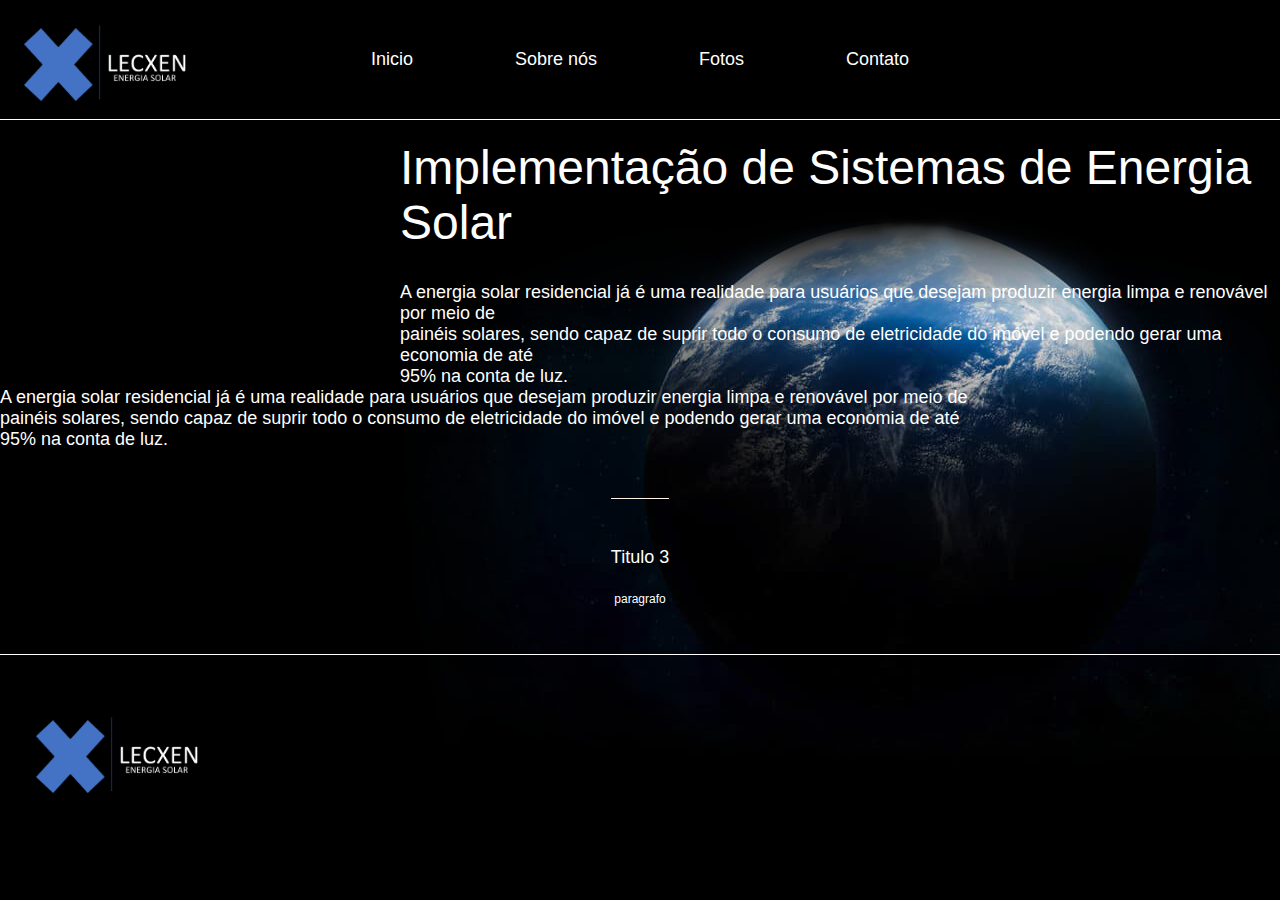
<file: index.html>
<!DOCTYPE html>
<html lang="pt-BR">
<head>
  <meta charset="UTF-8">
  <meta name="viewport" content="width=device-width, initial-scale=1.0">
  <meta name="description" content="site de energia eletrica">
  <title> LECXEN</title>
  <link rel="stylesheet" type="text/css" href="./css/style.css">
</head>
<!-- corpo se inicia abaixo na tag <body> -->
<body>

  <!--  cabeçalho / titulo-->
  <header class="cabecalho">
    <img class="cabecalho-img"src="/IMG/LOGO.png" alt="logo da marca" >
    <nav class="cabecalho-menu">
      <a class="cabecalho-menu-item" href="index.html">Inicio</a>
      <a class="cabecalho-menu-item "href="./page/sobre.html"> Sobre nós</a>
      <a class="cabecalho-menu-item "href="#"> Fotos</a>
      <a class="cabecalho-menu-item" href="#"> Contato</a>
    </nav>

  </header>

  <!--o meio principal-->
  <main class="conteudo">
    
    <section class="conteudo-principal">
      <div class="conteudo-principal-escrito">
        <h1 class="conteudo-principalh1">Implementação de Sistemas de Energia Solar </h1>
        <!-- subtitulo h2-->
        <h2 class="conteudo-principalh2">A energia solar residencial já é uma realidade para usuários que 
          desejam produzir energia limpa e renovável por meio de <br> painéis solares, 
          sendo capaz de suprir todo o consumo de eletricidade do imóvel e podendo
          gerar uma economia de até<br> 95% na conta de luz. </h2>

      </div>
    </section>

    <section class="img">
      <div>
         <h2 class="conteudo-principalh2">A energia solar residencial já é uma realidade para usuários que 
          desejam produzir energia limpa e renovável por meio de <br> painéis solares, 
          sendo capaz de suprir todo o consumo de eletricidade do imóvel e podendo
          gerar uma economia de até<br> 95% na conta de luz. </h2>
      </div>
    </section>
    <!-- segunda sessão-->
    <section class="conteudo2">
      <!-- titulo da segunda sessão-->
      <h3 class="conteudo2-h3">Titulo 3</h3>
      <p class="conteudo2-p"> paragrafo</p>
    </section>

  </main>

<!-- o rodapé-->
  <footer class="rodape">
    <img class="rodape-imagem"src="/IMG/LOGO.png"alt="logo da marca" >
  </footer>

</body>

</html>
</file>
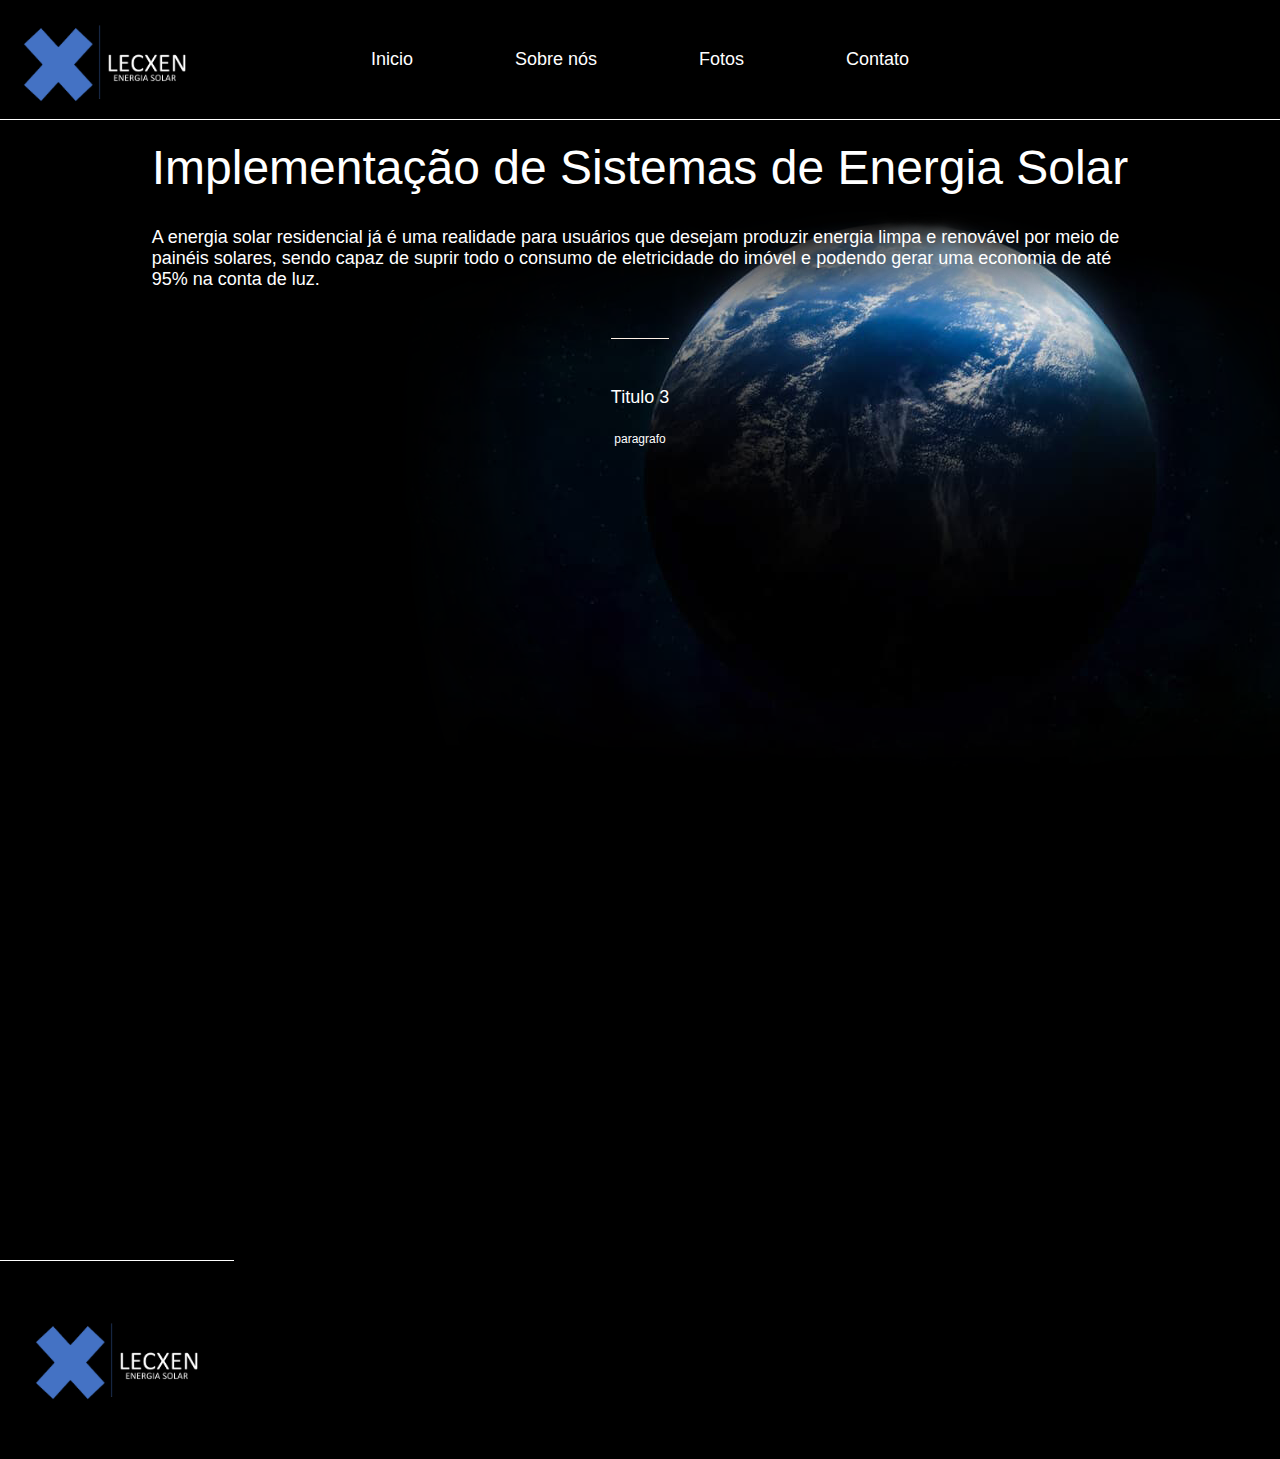
<file: site/index.html>
<!DOCTYPE html>
<html lang="pt-BR">
<head>
  <meta charset="UTF-8">
  <meta name="viewport" content="width=device-width, initial-scale=1.0">
  <meta name="description" content="site de energia eletrica">
  <title> LECXEN</title>
  <link rel="stylesheet" type="text/css" href="./css/style.css">
</head>
<!-- corpo se inicia abaixo na tag <body> -->
<body>

  <!--  cabeçalho / titulo-->
  <header class="cabecalho">
    <img class="cabecalho-img"src="/IMG/LOGO.png" alt="logo da marca" >
    <nav class="cabecalho-menu">
      <a class="cabecalho-menu-item" href="index.html">Inicio</a>
      <a class="cabecalho-menu-item "href="./page/sobre.html"> Sobre nós</a>
      <a class="cabecalho-menu-item "href="./page/fotos.html"> Fotos</a>
      <a class="cabecalho-menu-item" href="./page/contato.html"> Contato</a>
    </nav>

  </header>

  <!--o meio principal-->
  <main class="conteudo">
    
    <section class="conteudo-principal">
      <div class="conteudo-principal-escrito">
        <h1 class="conteudo-principalh1">Implementação de Sistemas de Energia Solar </h1>
        <!-- subtitulo h2-->
        <h2 class="conteudo-principalh2">A energia solar residencial já é uma realidade para usuários que 
          desejam produzir energia limpa e renovável por meio de <br> painéis solares, 
          sendo capaz de suprir todo o consumo de eletricidade do imóvel e podendo
          gerar uma economia de até<br> 95% na conta de luz. </h2>
      </div>
    </section>

    </section>
    <!-- segunda sessão-->
    <section class="conteudo2">
      <!-- titulo da segunda sessão-->
      <h3 class="conteudo2-h3">Titulo 3</h3>
      <p class="conteudo2-p"> paragrafo</p>
    </section>

  </main>

<!-- o rodapé-->
  <footer class="rodape">
    <img class="rodape-imagem"src="/IMG/LOGO.png"alt="logo da marca" >
  </footer>

</body>

</html>
</file>
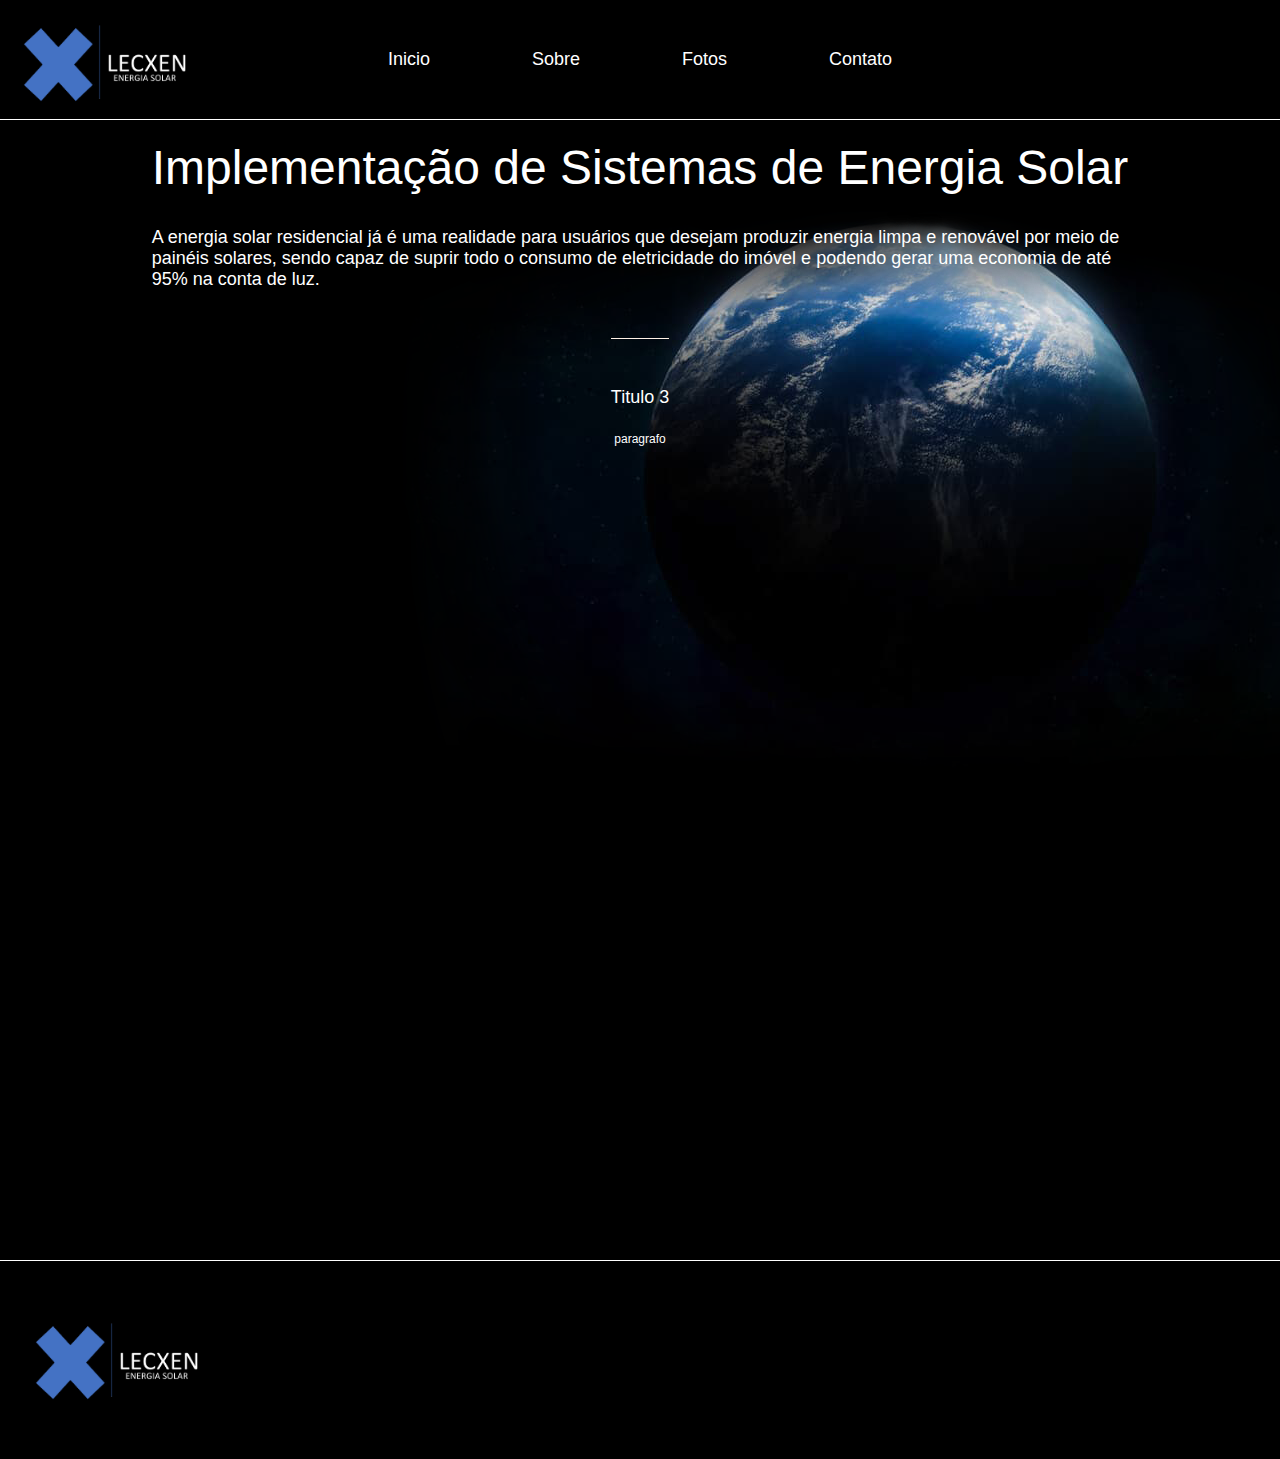
<file: site16-05/index.html>
<!DOCTYPE html>
<html lang="pt-BR">
<head>
  <meta charset="UTF-8">
  <meta name="viewport" content="width=device-width, initial-scale=1.0">
  <meta name="description" content="site de energia eletrica">
  <title> LECXEN</title>
  <link rel="stylesheet" type="text/css" href="./css/style.css">
  <style>
    body{
  background-image: url("../IMG/back.png");
  background-color: rgb(0, 0, 0);  
  background-repeat: no-repeat;
  background-position: 400px 180px;
}
  </style>
</head>
<!-- corpo se inicia abaixo na tag <body> -->
<body>

  <!--  cabeçalho / titulo-->
  <header class="cabecalho">
    <img class="cabecalho-img"src="/IMG/LOGO.png" alt="logo da marca" >
    <nav class="cabecalho-menu">
      <a class="cabecalho-menu-item" href="index.html">Inicio</a>
      <a class="cabecalho-menu-item "href="./page/sobre.html"> Sobre</a>
      <a class="cabecalho-menu-item "href="./page/fotos.html"> Fotos</a>
      <a class="cabecalho-menu-item" href="./page/contato.html"> Contato</a>
    </nav>

  </header>

  <!--o meio principal-->
  <main class="conteudo">
    
    <section class="conteudo-principal">
      <div class="conteudo-principal-escrito">
        <h1 class="conteudo-principalh1">Implementação de Sistemas de Energia Solar </h1>
        <!-- subtitulo h2-->
        <h2 class="conteudo-principalh2">A energia solar residencial já é uma realidade para usuários que 
          desejam produzir energia limpa e renovável por meio de <br> painéis solares, 
          sendo capaz de suprir todo o consumo de eletricidade do imóvel e podendo
          gerar uma economia de até<br> 95% na conta de luz. </h2>
      </div>
    </section>

    </section>
    <!-- segunda sessão-->
    <section class="conteudo2">
      <!-- titulo da segunda sessão-->
      <h3 class="conteudo2-h3">Titulo 3</h3>
      <p class="conteudo2-p"> paragrafo</p>
    </section>

  </main>

<!-- o rodapé-->
  <footer class="rodape">
    <img class="rodape-imagem"src="/IMG/LOGO.png"alt="logo da marca" >
  </footer>

</body>

</html>
</file>
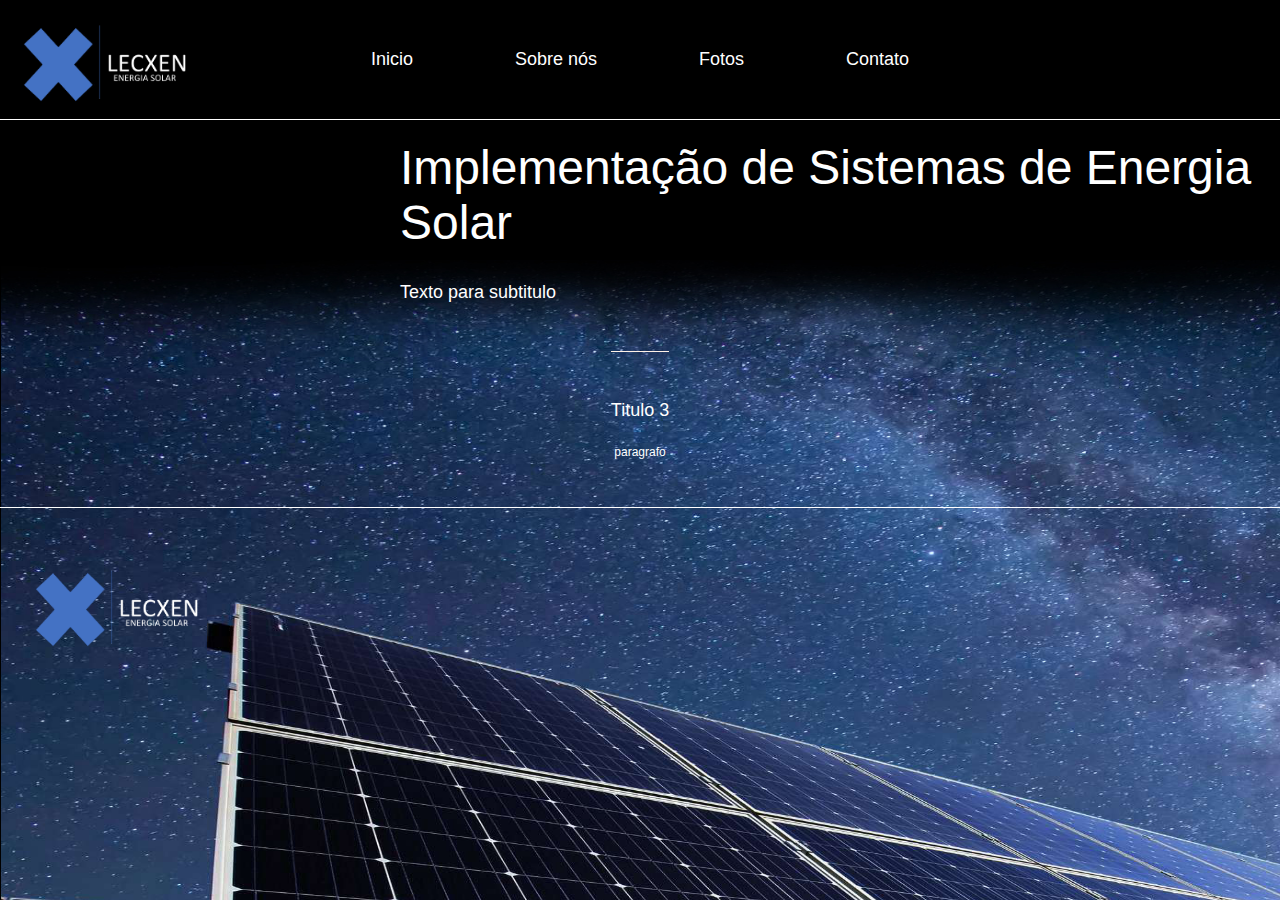
<file: page/sobre.html>
<!DOCTYPE html>
<html lang="pt-BR">
<head>
  <meta charset="UTF-8">
  <meta name="viewport" content="width=device-width, initial-scale=1.0">
  <meta name="description" content="site de energia eletrica">
  <title> LECXEN</title>
  <link rel="stylesheet" type="text/css" href="../css/style2.css">
</head>
<!-- corpo se inicia abaixo na tag <body> -->
<body>

  <!--  cabeçalho / titulo-->
  <header class="cabecalho">
    <img class="cabecalho-img"src="/IMG/LOGO.png" alt="logo da marca" >
    <nav class="cabecalho-menu">
      <a class="cabecalho-menu-item" href="../index.html"> Inicio</a>
      <a class="cabecalho-menu-item "href="./page/sobre.html"> Sobre nós</a>
      <a class="cabecalho-menu-item "href="#"> Fotos</a>
      <a class="cabecalho-menu-item" href="#"> Contato</a>
    </nav>

  </header>

  <!--o meio principal-->
  <main class="conteudo">
    
    <section class="conteudo-principal">
      <div class="conteudo-principal-escrito">
        <h1 class="conteudo-principalh1">Implementação de Sistemas de Energia Solar </h1>
        <!-- subtitulo h2-->
        <h2 class="conteudo-principalh2">Texto para subtitulo </h2>

      </div>
      <img>

    </section>
    <section class="img">
      <div>
        
      </div>
    </section>
    <!-- segunda sessão-->
    <section class="conteudo2">
      <!-- titulo da segunda sessão-->
      <h3 class="conteudo2-h3">Titulo 3</h3>
      <p class="conteudo2-p"> paragrafo</p>
    </section>

  </main>

<!-- o rodapé-->
  <footer class="rodape">
    <img class="rodape-imagem"src="/IMG/LOGO.png"alt="logo da marca" >
  </footer>

</body>

</html>
</file>
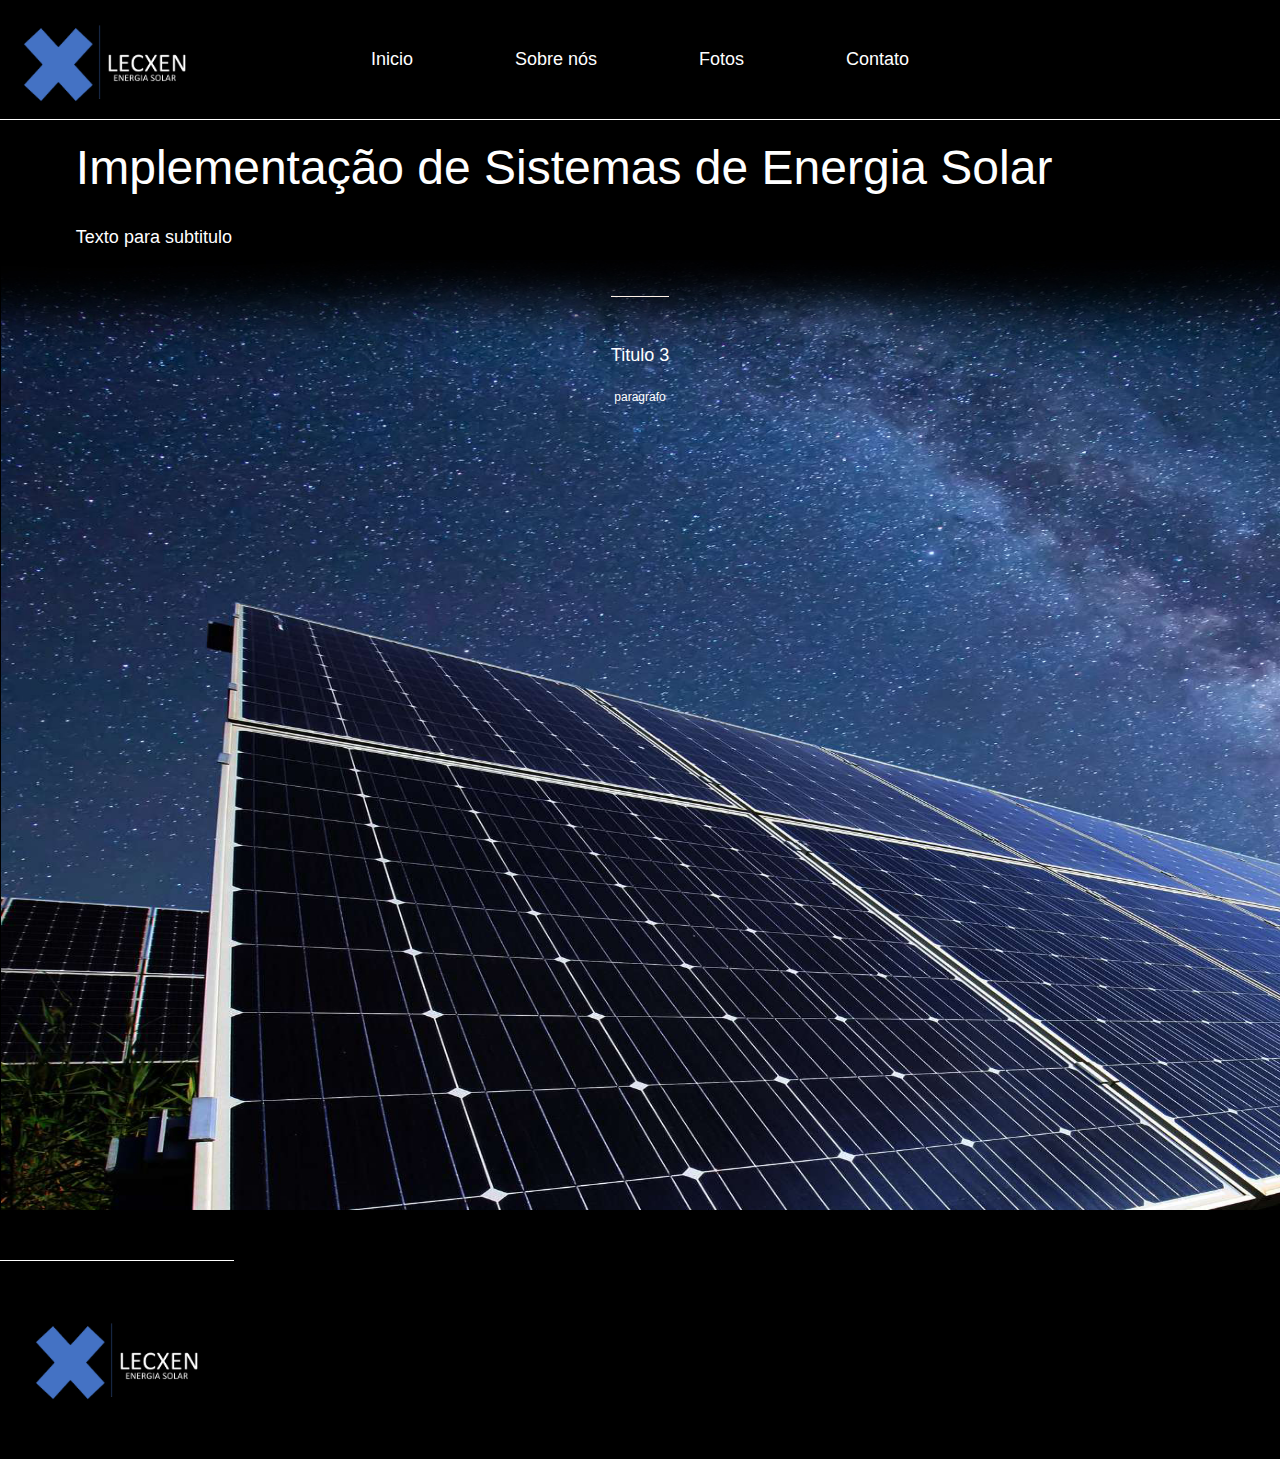
<file: site/page/contato.html>
<!DOCTYPE html>
<html lang="pt-BR">
<head>
  <meta charset="UTF-8">
  <meta name="viewport" content="width=device-width, initial-scale=1.0">
  <meta name="description" content="site de energia eletrica">
  <title> LECXEN</title>
  <link rel="stylesheet" type="text/css" href="../css/style2.css">
</head>
<!-- corpo se inicia abaixo na tag <body> -->
<body>

  <!--  cabeçalho / titulo-->
  <header class="cabecalho">
    <img class="cabecalho-img"src="/IMG/LOGO.png" alt="logo da marca" >
    <nav class="cabecalho-menu">
      <a class="cabecalho-menu-item" href="../index.html"> Inicio</a>
      <a class="cabecalho-menu-item "href="./sobre.html"> Sobre nós</a>
      <a class="cabecalho-menu-item "href="./fotos.html"> Fotos</a>
      <a class="cabecalho-menu-item" href="./contato.html"> Contato</a>
    </nav>

  </header>

  <!--o meio principal-->
  <main class="conteudo">
    
    <section class="conteudo-principal">
      <div class="conteudo-principal-escrito">
        <h1 class="conteudo-principalh1">Implementação de Sistemas de Energia Solar </h1>
        <!-- subtitulo h2-->
        <h2 class="conteudo-principalh2">Texto para subtitulo </h2>

      </div>
      <div class
      <img>

    </section>
    <section class="img">
      <div>
        
      </div>
    </section>
    <!-- segunda sessão-->
    <section class="conteudo2">
      <!-- titulo da segunda sessão-->
      <h3 class="conteudo2-h3">Titulo 3</h3>
      <p class="conteudo2-p"> paragrafo</p>
    </section>

  </main>

<!-- o rodapé-->
  <footer class="rodape">
    <img class="rodape-imagem"src="/IMG/LOGO.png"alt="logo da marca" >
  </footer>

</body>

</html>
</file>
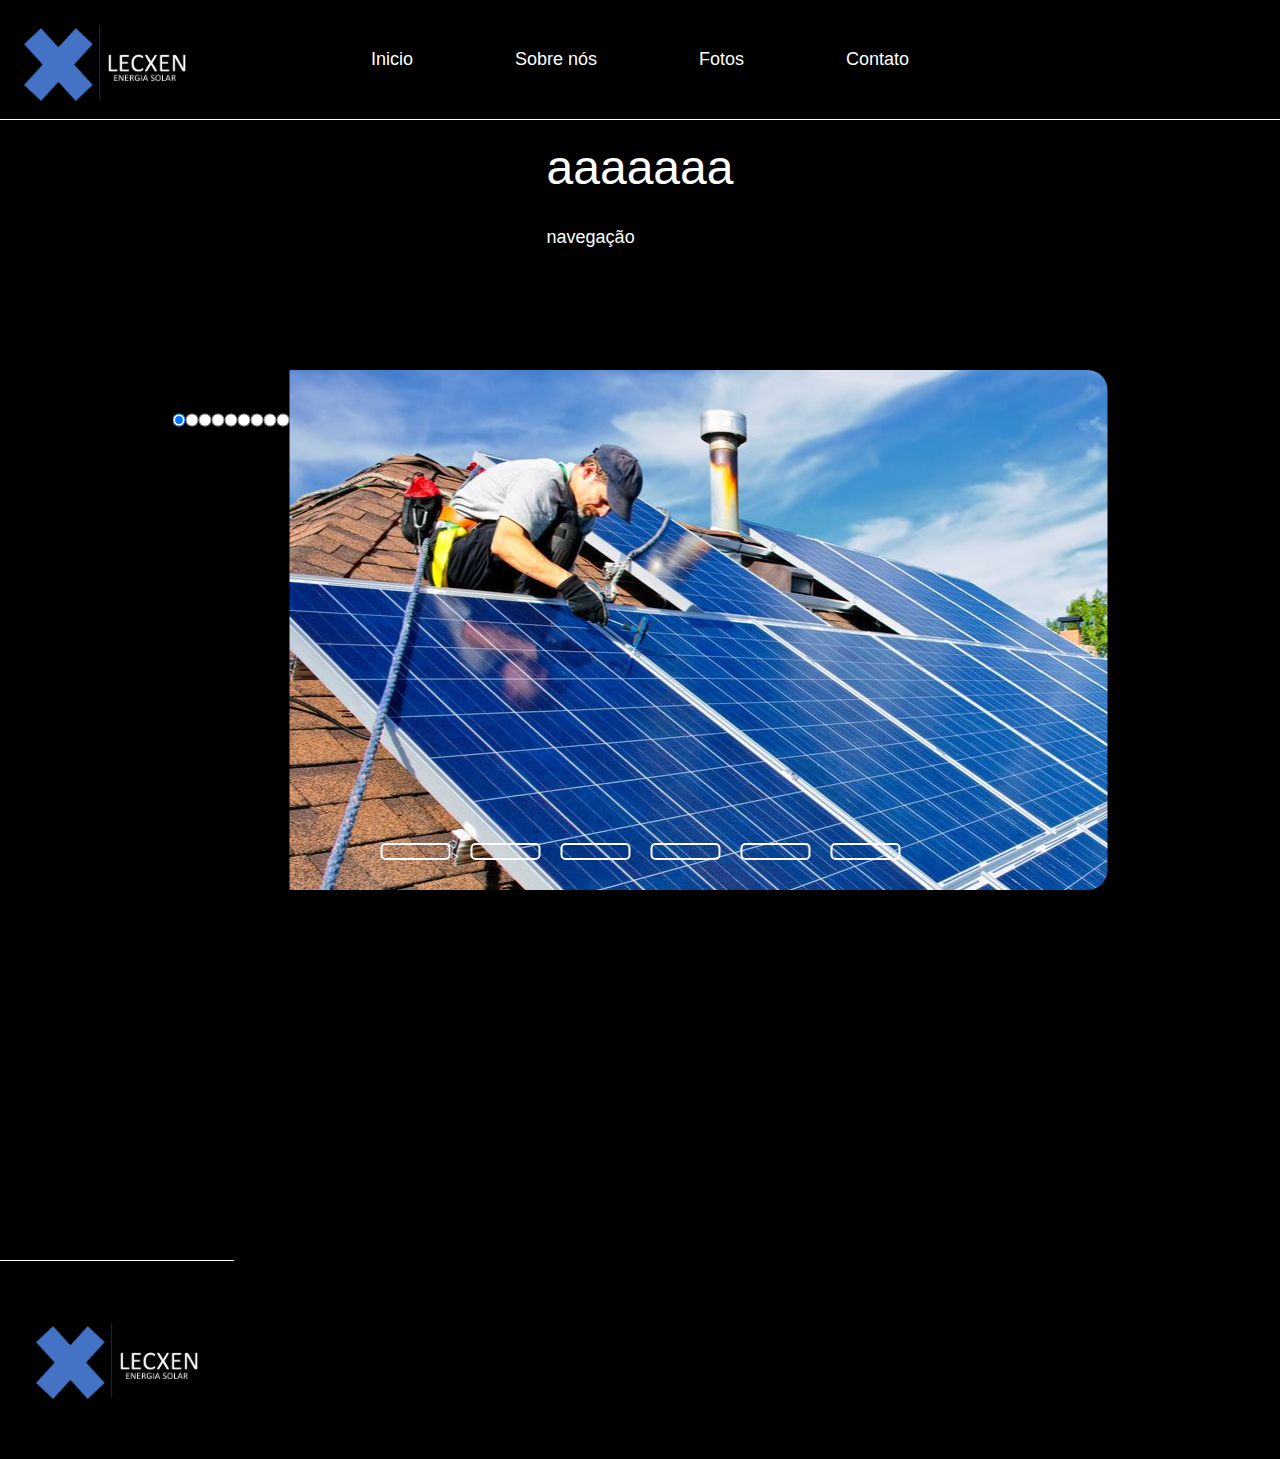
<file: site/page/fotos.html>
<!DOCTYPE html>
<html lang="pt-BR">
<head>
  <meta charset="UTF-8">
  <meta name="viewport" content="width=device-width, initial-scale=1.0">
  <meta name="description" content="site de energia eletrica">
  <title> LECXEN</title>
  <link rel="stylesheet" type="text/css" href="../css/style3.css">
</head>
<!-- corpo se inicia abaixo na tag <body> -->
<body>

  <!--  cabeçalho / titulo-->
  <header class="cabecalho">
    <img class="cabecalho-img"src="/IMG/LOGO.png" alt="logo da marca" >
    <nav class="cabecalho-menu">
      <a class="cabecalho-menu-item" href="../index.html"> Inicio</a>
      <a class="cabecalho-menu-item "href="./sobre.html"> Sobre nós</a>
      <a class="cabecalho-menu-item "href="./fotos.html"> Fotos</a>
      <a class="cabecalho-menu-item" href="./contato.html"> Contato</a>
    </nav>

  </header>
  
  <!--o meio principal-->
  <main class="conteudo">
    
    <section class="conteudo-principal">
      <div class="conteudo-principal-escrito">
        <h1 class="conteudo-principalh1">aaaaaaa </h1>
        <!-- subtitulo h2-->
        <h2 class="conteudo-principalh2">navegação </h2>

      </div>
      
    <!-- segunda sessão-->
    
     <div class="content">
       <div class="slides">
         <input type="radio" name="slide" id="slide1" checked>
         <input type="radio" name="slide" id="slide2">
         <input type="radio" name="slide" id="slide3">
         <input type="radio" name="slide" id="slide4">
         <input type="radio" name="slide" id="slide5">
         <input type="radio" name="slide" id="slide6">
         <input type="radio" name="slide" id="slide7">
         <input type="radio" name="slide" id="slide8">
         <input type="radio" name="slide" id="slide9">

         <div class="slide s1>">
           <img class="img1" src="../fotos/1.jpg" alt="painel solar">
         </div>
         <div  class="slide s2>">
          <img class="img1" src="../fotos/2.jpg" alt="painel solar 2">
         </div>
          <div class="slide s3>">
          <img class="img1" src="../fotos/3.jpg" alt="painel solar 3">
         </div>
         <div class="slide s4>">
          <img class="img1" src="../fotos/4.jpg" alt="painel solar 4" >
          </div>
         <div class="slide s5>">
          <img class="img1" src="../fotos/5.jpg" alt="painel solar 5">
          </div>
          <div class="slide ss6>">
          <img class="img1" src="../fotos/6.jpg" alt="painel solar 6">
          </div>
       </div>
      <div class="navigation">
          <label class="bar" for="slide1 "></label>
          <label class="bar" for="slide2 "></label>
          <label class="bar" for="slide3 "></label>
          <label class="bar" for="slide4 "></label>
          <label class="bar" for="slide5 "></label>
          <label class="bar" for="slide6 "></label>
        </div>

       
     </div>
  

  </main>

<!-- o rodapé-->
  <footer class="rodape">
    <img class="rodape-imagem"src="/IMG/LOGO.png"alt="logo da marca" >
  </footer>

</body>

</html>
</file>
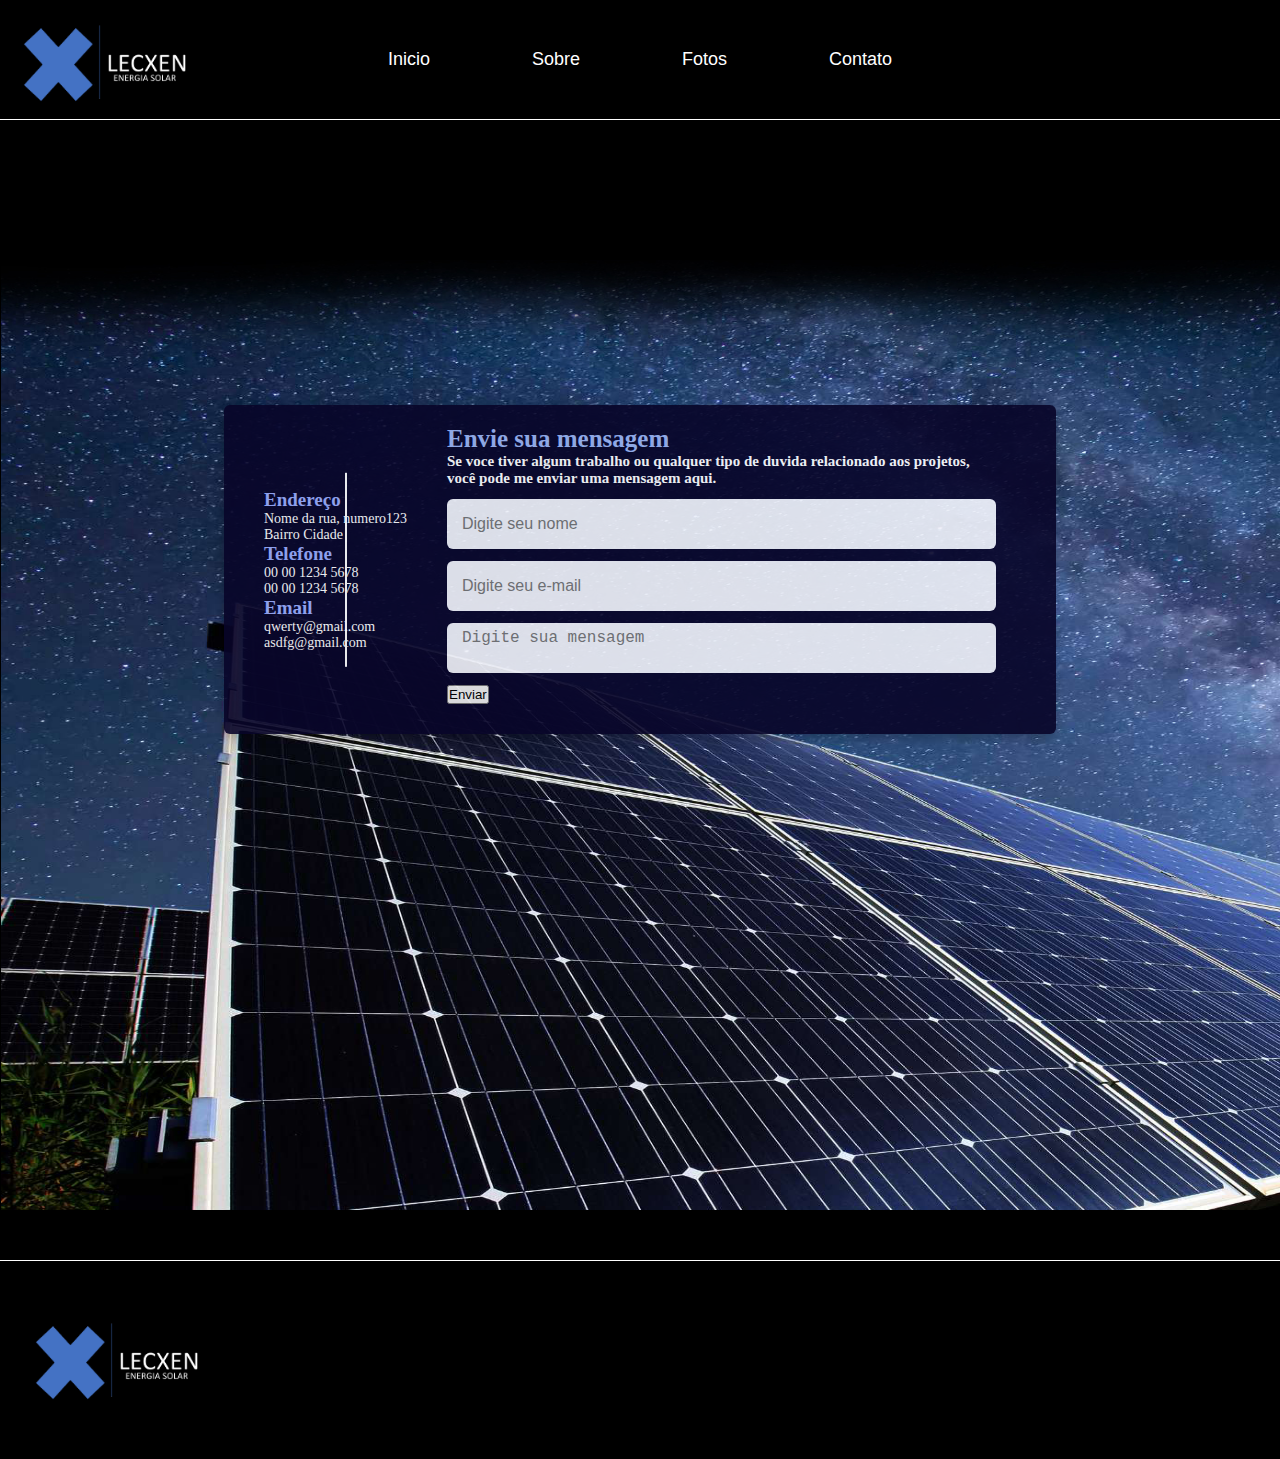
<file: site16-05/page/contato.html>
<!DOCTYPE html>
<html lang="pt-BR">
<head>
  <meta charset="UTF-8">
  <meta name="viewport" content="width=device-width, initial-scale=1.0">
  <meta name="description" content="site de energia eletrica">
  <title> LECXEN</title>
  <link rel="stylesheet" type="text/css" href="../css/style.css">
  <style>
    body{
    background-image: url("../IMG/back2.jpeg") ;
    background-color: rgb(0, 0, 0);  
    background-repeat: no-repeat;
    background-position: 1px 260px;
    background-size: 1950px 950px;
  }
    </style>
</head>
<!-- corpo se inicia abaixo na tag <body> -->
<body>

  <!--  cabeçalho / titulo-->
  <header class="cabecalho">
    <img class="cabecalho-img"src="/IMG/LOGO.png" alt="logo da marca" >
    <nav class="cabecalho-menu">
      <a class="cabecalho-menu-item" href="../index.html"> Inicio</a>
      <a class="cabecalho-menu-item "href="./sobre.html"> Sobre</a>
      <a class="cabecalho-menu-item "href="./fotos.html"> Fotos</a>
      <a class="cabecalho-menu-item" href="./contato.html"> Contato</a>
    </nav>

  </header>

  <main class="conteudo-contato">
    <div class="container">
    <div class="content">
      <div class="left-side">
        <div class="address details">
          <i class="fas fa-map-marker-alt"></i>
          <div class="topic"> Endereço</div>
          <div class="text-one">Nome da rua, numero123</div>
          <div class="text-two">Bairro Cidade</div>
        </div>
        <div class="address details">
          <i class="fas fa-phone-alt"> </i>
          <div class="topic"> Telefone</div>
          <div class="text-one">00 00 1234 5678</div>
          <div class="text-two">00 00 1234 5678</div>
        </div>
        <div class="address details">
          <i class="fas fa-envelope"></i>
          <div class="topic"> Email</div>
          <div class="text-one">qwerty@gmail.com</div>
          <div class="text-two">asdfg@gmail.com</div>
        </div>
        
      </div>
      <div class="right-side">
        <div class="topic-box">Envie sua mensagem</div>
        <p class="p1">
          Se voce tiver algum trabalho ou qualquer tipo de duvida relacionado aos projetos, você pode me enviar uma mensagem aqui.
        </p>
        <form action="#">
          <div class="input-box">
            <input type="text" placeholder="Digite seu nome">
          </div>
          <div class="input-box">
            <input type="email" placeholder="Digite seu e-mail">
          </div>
          <div class="input-box">
            <textarea placeholder="Digite sua mensagem"></textarea>
          </div>
          <div class="button">
            <input type="button" value="Enviar">
          </div>
        </form>
      </div>
    </div>
    </div>
  </main>

  <!--o meio principal-->


<!-- o rodapé-->
  <footer class="rodape">
    <img class="rodape-imagem"src="/IMG/LOGO.png"alt="logo da marca" >
  </footer>

</body>

</html>
</file>
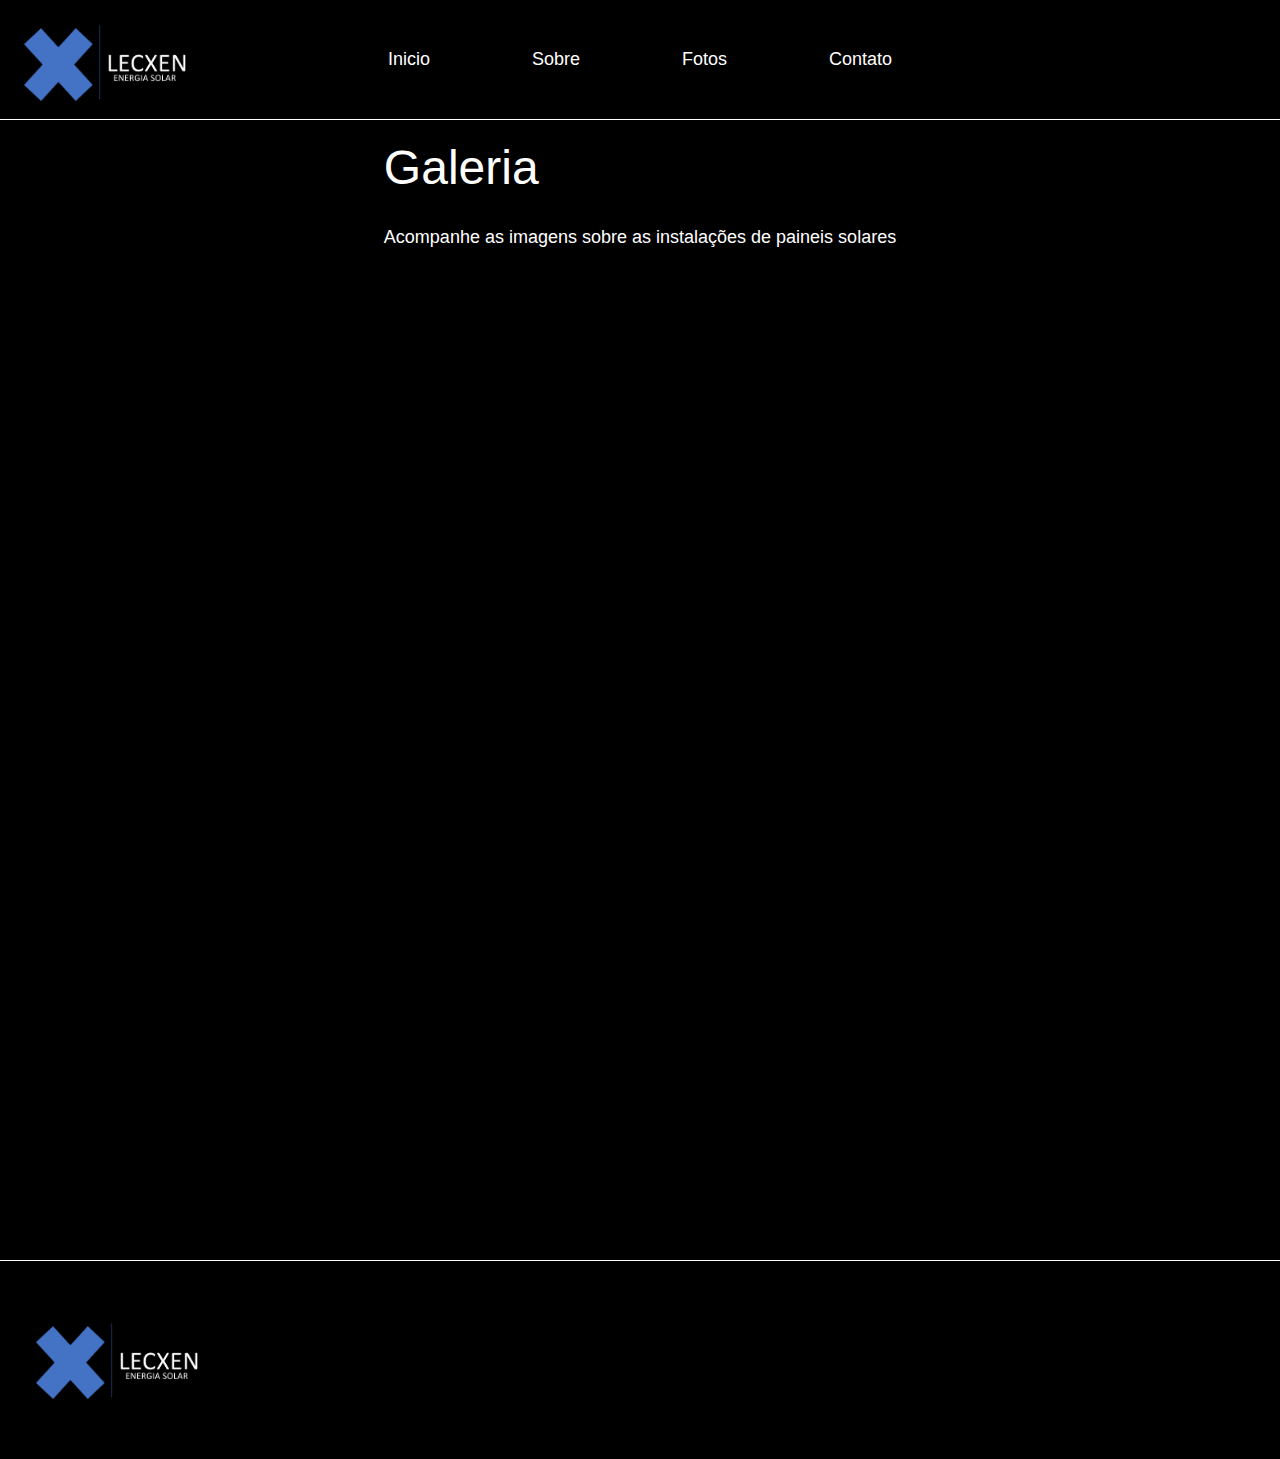
<file: site16-05/page/fotos.html>
<!DOCTYPE html>
<html lang="pt-BR">
<head>
  <meta charset="UTF-8">
  <meta name="viewport" content="width=device-width, initial-scale=1.0">
  <meta name="description" content="site de energia eletrica">
  <title> LECXEN</title>
  <link rel="stylesheet" type="text/css" href="../css/style.css">
  <meta http-equiv="X-UA-Compatible" content="IE=edge">
</head>

<body>
    <header class="cabecalho">
        <img class="cabecalho-img"src="/IMG/LOGO.png" alt="logo da marca" >
        <nav class="cabecalho-menu">
          <a class="cabecalho-menu-item" href="../index.html"> Inicio</a>
          <a class="cabecalho-menu-item "href="./sobre.html"> Sobre</a>
          <a class="cabecalho-menu-item "href="./fotos.html"> Fotos</a>
          <a class="cabecalho-menu-item" href="./contato.html"> Contato</a>
        </nav>
    
      </header>
    <main class="conteudo">
        <section class="conteudo-principal">
            <div class="conteudo-principal-escrito">
              <h1 class="conteudo-principalh1">Galeria  
              </h1>
              <h2 class="conteudo-principalh2"> Acompanhe as imagens sobre as instalações de paineis solares</h2>
            </div> 
        </section>
        <section class="galeria">
            <img class='foto'  src="../fotos/1.jpg"/>
            <img class='foto'  src="../fotos/2.jpg"/>
            <img class='foto'  src="../fotos/3.jpg"  />
            <img class='foto'  src="../fotos/4.jpg"  />
            <img class='foto'  src="../fotos/5.jpg"  />
            <img class='foto'  src="../fotos/6.jpg"  />
          </section>
    </main>
    <footer class="rodape">
      <img class="rodape-imagem"src="/IMG/LOGO.png"alt="logo da marca" >
    </footer>

</body>


</html>
</file>
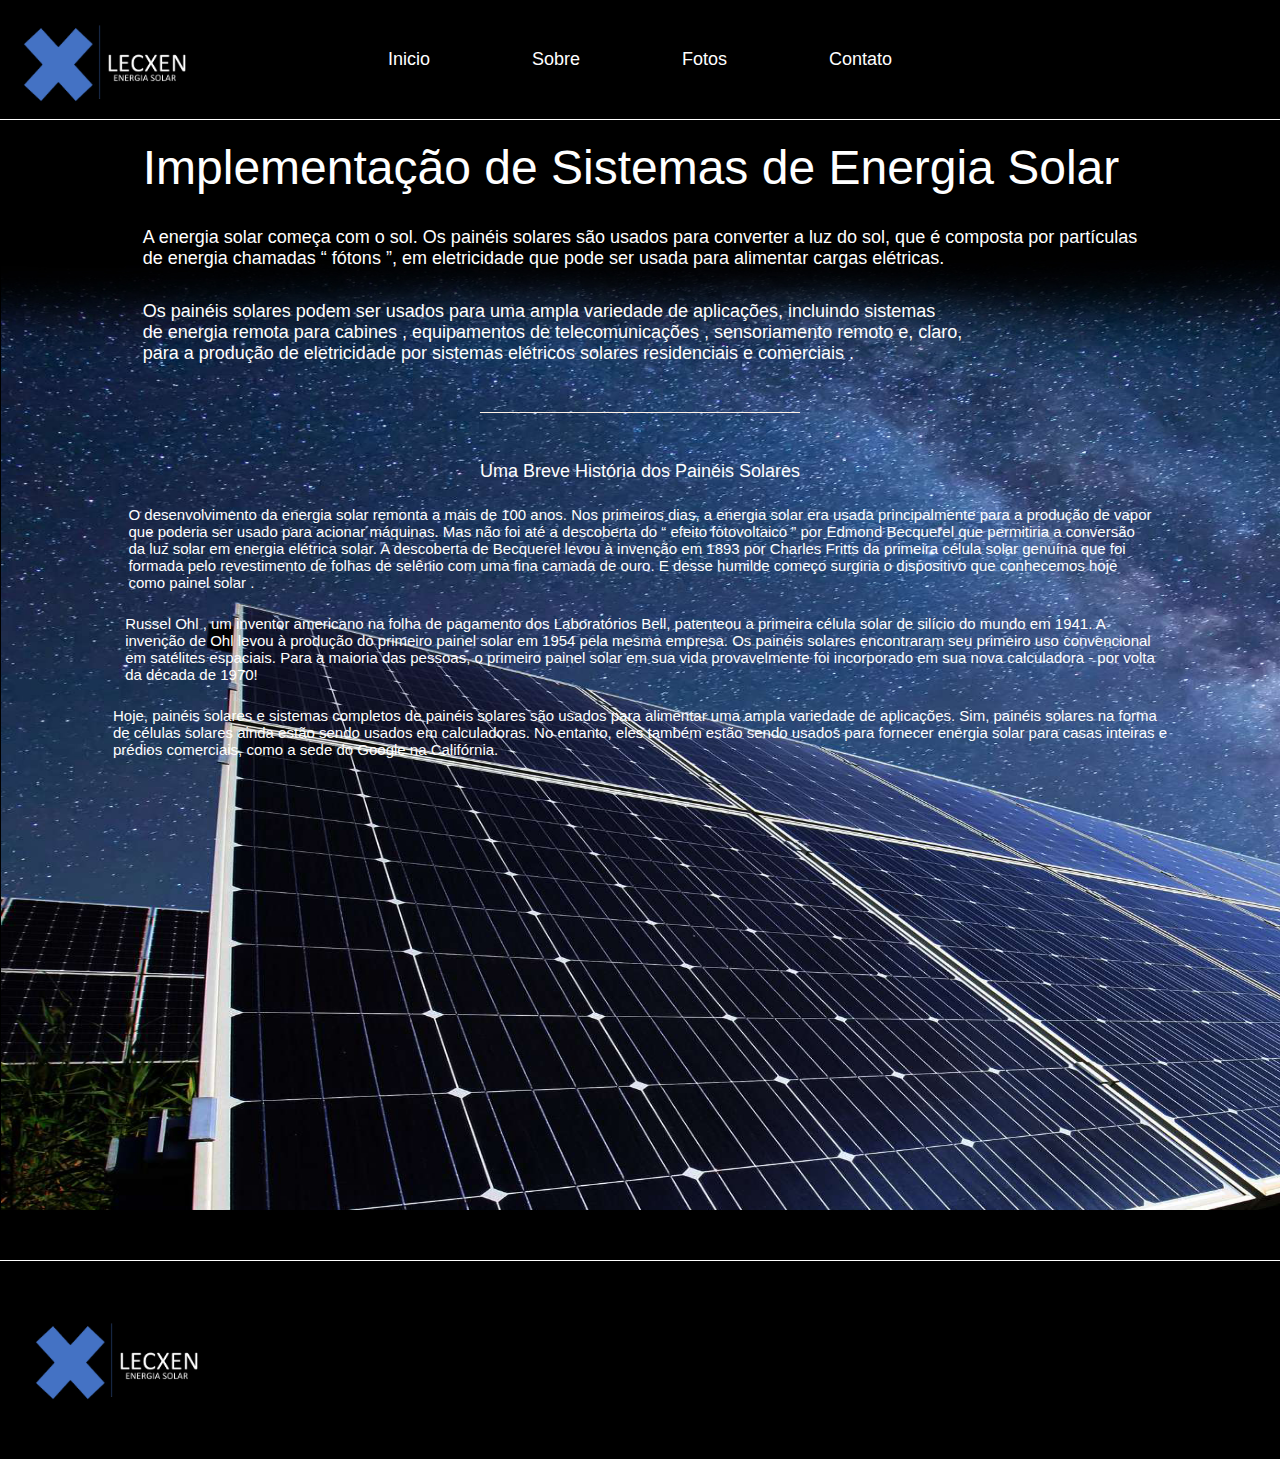
<file: site16-05/page/sobre.html>
<!DOCTYPE html>
<html lang="pt-BR">
<head>
  <meta charset="UTF-8">
  <meta name="viewport" content="width=device-width, initial-scale=1.0">
  <meta name="description" content="site de energia eletrica">
  <title> LECXEN</title>
  <link rel="stylesheet" type="text/css" href="../css/style.css">
  <style>
  body{
  background-image: url("../IMG/back2.jpeg") ;
  background-color: rgb(0, 0, 0);  
  background-repeat: no-repeat;
  background-position: 1px 260px;
  background-size: 1950px 950px;
}
  </style>
</head>
<!-- corpo se inicia abaixo na tag <body> -->
<body>

  <!--  cabeçalho / titulo-->
  <header class="cabecalho">
    <img class="cabecalho-img"src="/IMG/LOGO.png" alt="logo da marca" >
    <nav class="cabecalho-menu">
      <a class="cabecalho-menu-item" href="../index.html"> Inicio</a>
      <a class="cabecalho-menu-item "href="./sobre.html"> Sobre</a>
      <a class="cabecalho-menu-item "href="./fotos.html"> Fotos</a>
      <a class="cabecalho-menu-item" href="./contato.html"> Contato</a>
    </nav>

  </header>

  <!--o meio principal-->
  <main class="conteudo">
    
    <section class="conteudo-principal">
      <div class="conteudo-principal-escrito">
        <h1 class="conteudo-principalh1">Implementação de Sistemas de Energia Solar </h1>
        <!-- subtitulo h2-->
        <h2 class="conteudo-principalh2">A energia solar começa com o sol. Os painéis solares são usados para converter
          a luz do sol, que é composta por partículas <br>de energia chamadas “ fótons ”,
           em eletricidade que pode ser usada para alimentar cargas elétricas. </h2>
          <h2 class="conteudo-principalh2">
            Os painéis solares podem ser usados ​​para uma ampla variedade de aplicações, incluindo sistemas <br>
            de energia remota para cabines , equipamentos de telecomunicações , sensoriamento remoto e, claro,<br>
             para a produção de eletricidade por sistemas elétricos solares residenciais e comerciais .

          </h2>

      </div>
        
      </div>
    </section>
    <!-- segunda sessão-->
    <section class="conteudo2">
      <!-- titulo da segunda sessão-->
      <h3 class="conteudo2-h3">Uma Breve História dos Painéis Solares</h3>
      <p class="conteudo2-sobre"> 
        O desenvolvimento da energia solar remonta a mais de 100 anos. Nos primeiros dias, a energia solar era usada principalmente para a produção de vapor <br> 
        que poderia ser usado para acionar máquinas. Mas não foi até a descoberta do “ efeito fotovoltaico ” por Edmond Becquerel que permitiria a conversão  <br>
        da luz solar em energia elétrica solar. A descoberta de Becquerel levou à invenção em 1893 por Charles Fritts da primeira célula solar genuína que foi <br>
        formada pelo revestimento de folhas de selênio com uma fina camada de ouro. E desse humilde começo surgiria o dispositivo que conhecemos hoje <br>
        como painel solar .</p>
      <p class="conteudo2-sobre">
         Russel Ohl , um inventor americano na folha de pagamento dos Laboratórios Bell, patenteou a primeira célula solar de silício do mundo em 1941. A<br>
        invenção de Ohl levou à produção do primeiro painel solar em 1954 pela mesma empresa. Os painéis solares encontraram seu primeiro uso convencional<br> 
        em satélites espaciais. Para a maioria das pessoas, o primeiro painel solar em sua vida provavelmente foi incorporado em sua nova calculadora - por volta<br>
         da década de 1970!</p>
      <p class="conteudo2-sobre"> 
        Hoje, painéis solares e sistemas completos de painéis solares são usados ​​para alimentar uma ampla variedade de aplicações. Sim, painéis solares na forma<br>
        de células solares ainda estão sendo usados ​​em calculadoras. No entanto, eles também estão sendo usados ​​para fornecer energia solar para casas inteiras e <br>
        prédios comerciais, como a sede do Google na Califórnia.</p>
    
    </section>

  </main>

<!-- o rodapé-->
  <footer class="rodape">
    <img class="rodape-imagem"src="/IMG/LOGO.png"alt="logo da marca" >
  </footer>

</body>

</html>
</file>
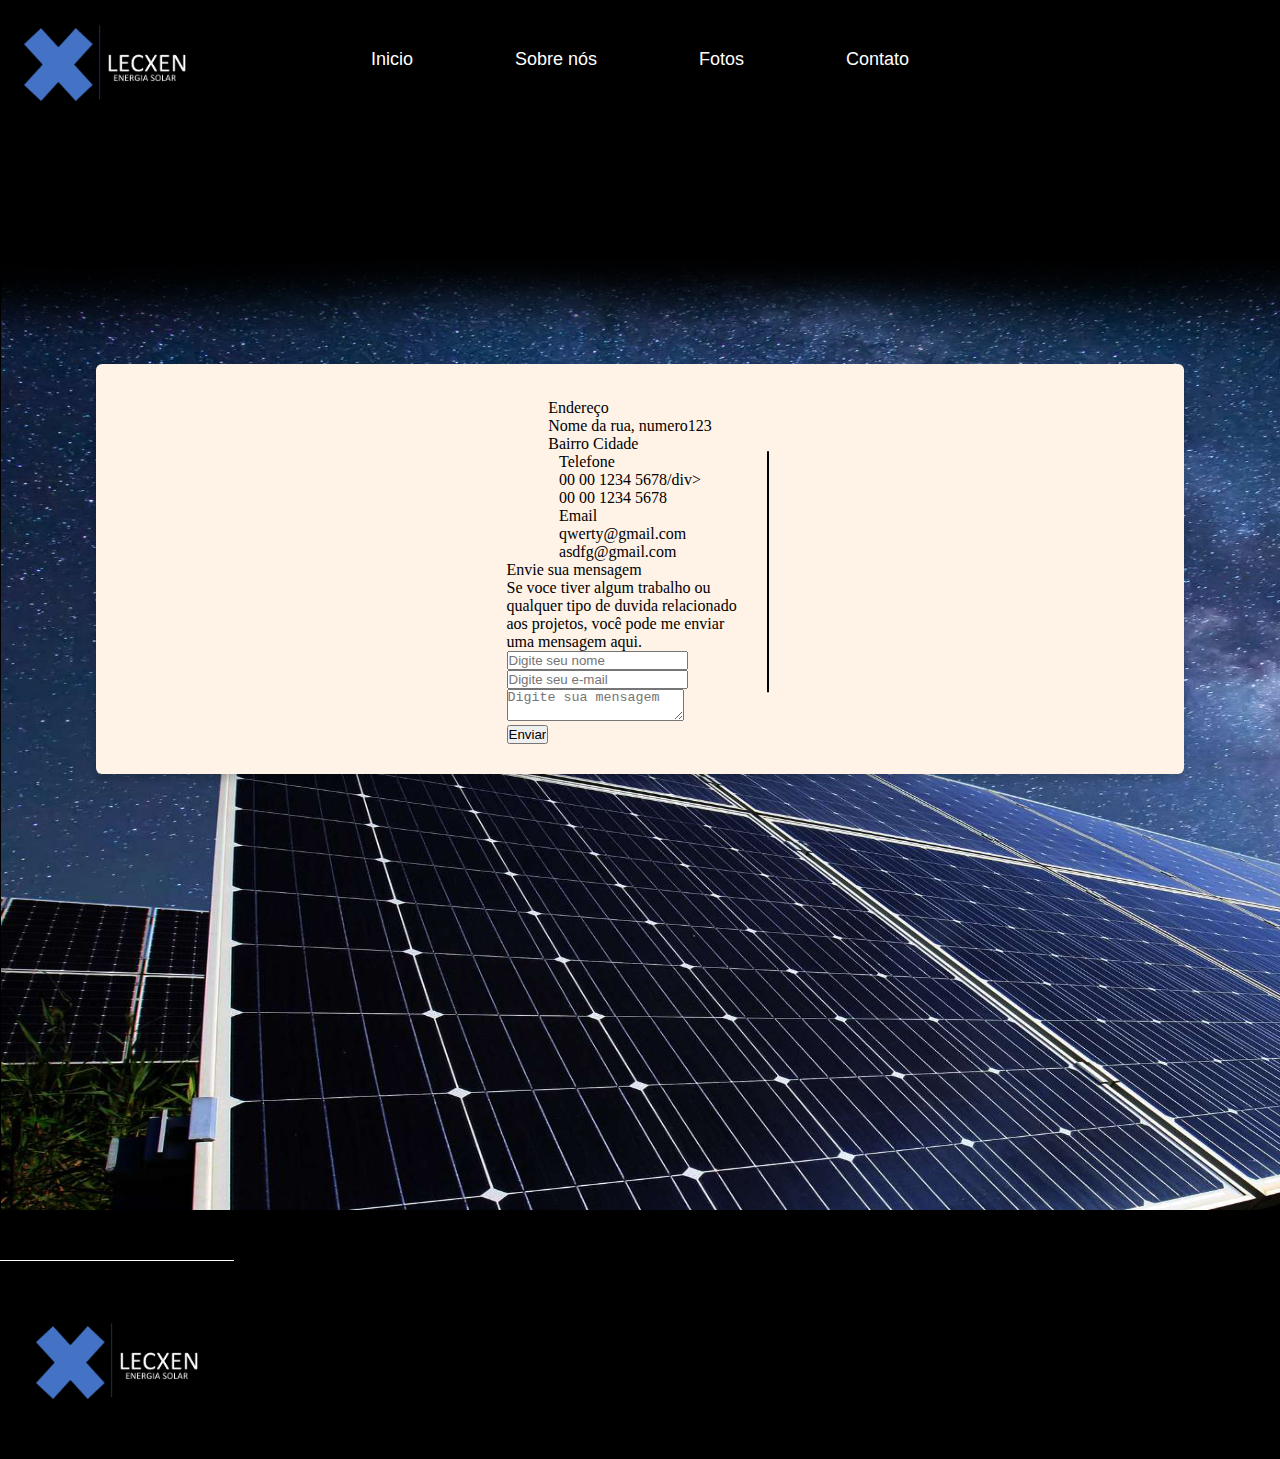
<file: site2/page/contato.html>
<!DOCTYPE html>
<html lang="pt-BR">
<head>
  <meta charset="UTF-8">
  <meta name="viewport" content="width=device-width, initial-scale=1.0">
  <meta name="description" content="site de energia eletrica">
  <title> LECXEN</title>
  <link rel="stylesheet" type="text/css" href="../css/style2.css">
</head>
<!-- corpo se inicia abaixo na tag <body> -->
<body>

  <!--  cabeçalho / titulo-->
  <header class="cabecalho">
    <img class="cabecalho-img"src="/IMG/LOGO.png" alt="logo da marca" >
    <nav class="cabecalho-menu">
      <a class="cabecalho-menu-item" href="../index.html"> Inicio</a>
      <a class="cabecalho-menu-item "href="./sobre.html"> Sobre nós</a>
      <a class="cabecalho-menu-item "href="./fotos.html"> Fotos</a>
      <a class="cabecalho-menu-item" href="./contato.html"> Contato</a>
    </nav>

  </header>

  <main class="conteudo-contato">
    <div class="container">
    <div class="content">
      <div class="left-side">
        <div class="address-details">
          <i class="fas fa-map-marker-alt"></i>
          <div class="topic"> Endereço</div>
          <div class="text-one">Nome da rua, numero123</div>
          <div class="text-two">Bairro Cidade</div>
        </div>
        <div class="address-details">
          <i class="fas fa-phone-alt"></i>
          <div class="topic"> Telefone</div>
          <div class="text-one">00 00 1234 5678/div>
          <div class="text-two">00 00 1234 5678</div>
        </div>
        <div class="address-details">
          <i class="fas fa-envelope"></i>
          <div class="topic"> Email</div>
          <div class="text-one">qwerty@gmail.com</div>
          <div class="text-two">asdfg@gmail.com</div>
        </div>
        
      </div>
      <div class="right-side">
        <div class="topic-box">Envie sua mensagem</div>
        <p>
          Se voce tiver algum trabalho ou qualquer tipo de duvida relacionado aos projetos, você pode me enviar uma mensagem aqui.
        </p>
        <form action="#">
          <div class="input-box">
            <input type="text" placeholder="Digite seu nome">
          </div>
          <div class="input-box">
            <input type="email" placeholder="Digite seu e-mail">
          </div>
          <div class="input-box">
            <textarea placeholder="Digite sua mensagem"></textarea>
          </div>
          <div class="button">
            <input type="button" value="Enviar">
          </div>
        </form>
      </div>
    </div>
    </div>
  </main>

  <!--o meio principal-->


<!-- o rodapé-->
  <footer class="rodape">
    <img class="rodape-imagem"src="/IMG/LOGO.png"alt="logo da marca" >
  </footer>

</body>

</html>
</file>
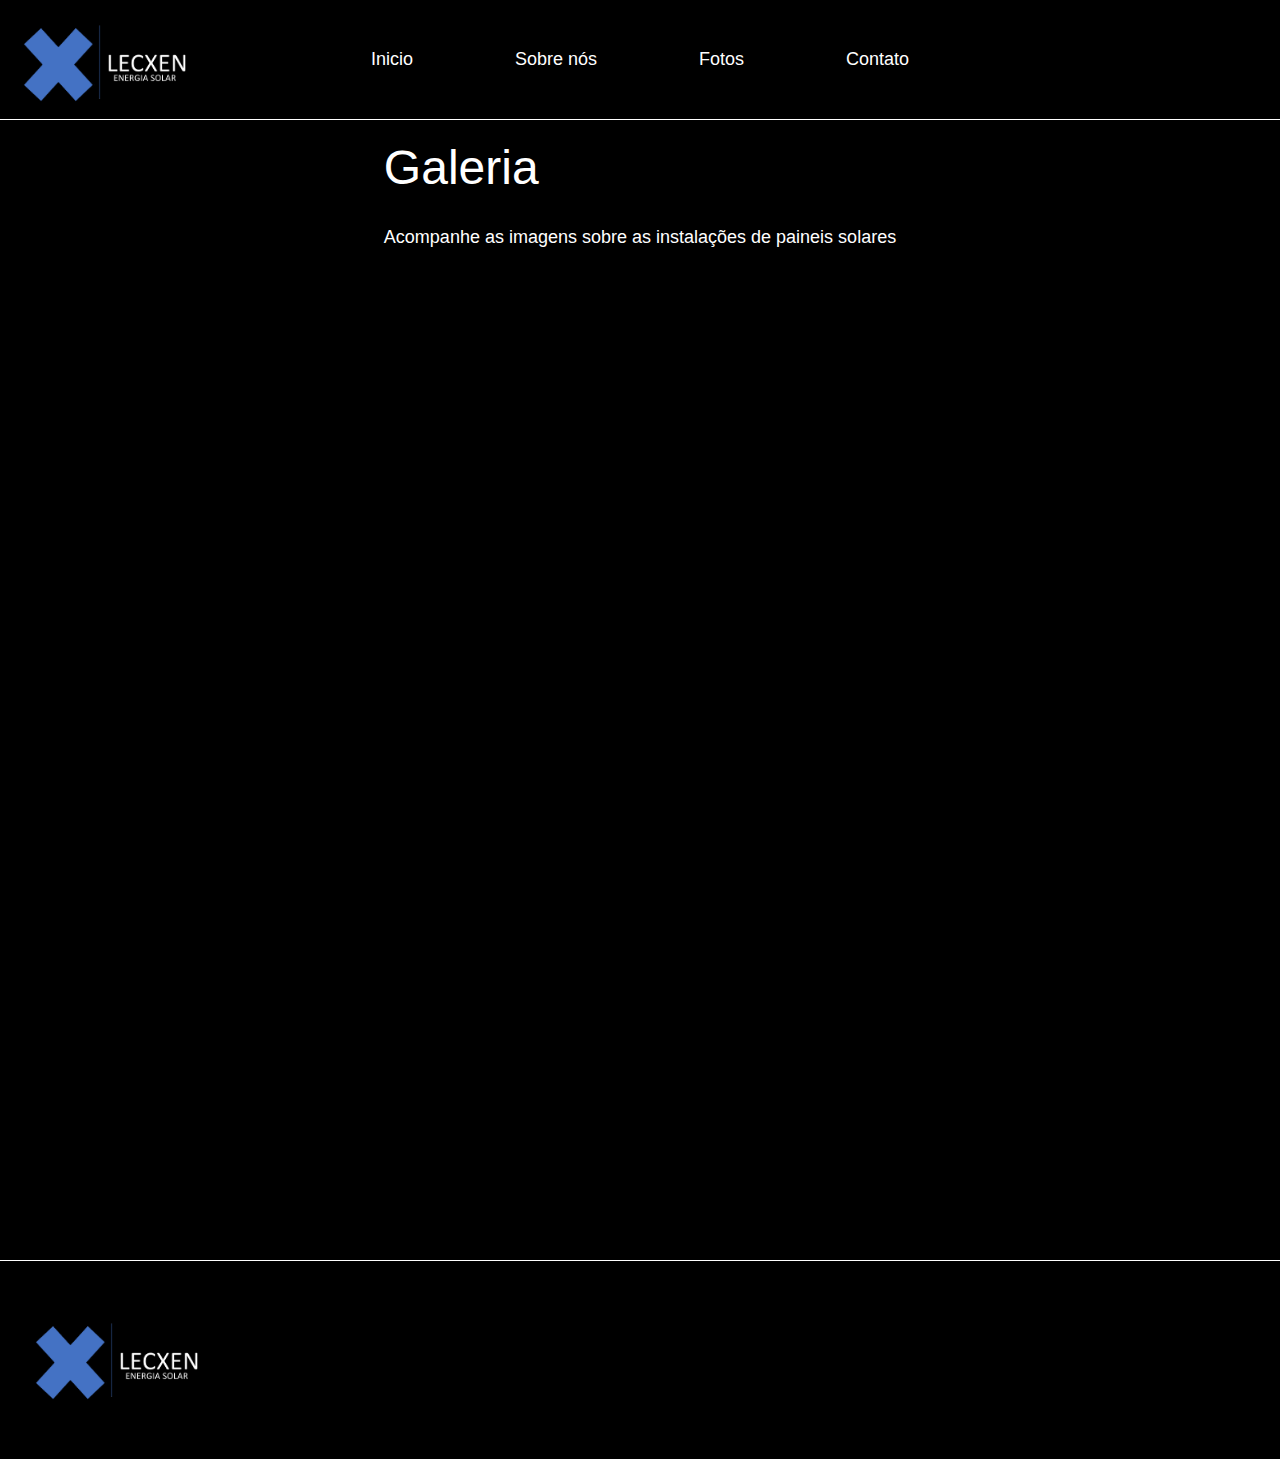
<file: site2/page/fotos.html>
<!DOCTYPE html>
<html lang="pt-BR">
<head>
  <meta charset="UTF-8">
  <meta name="viewport" content="width=device-width, initial-scale=1.0">
  <meta name="description" content="site de energia eletrica">
  <title> LECXEN</title>
  <link rel="stylesheet" type="text/css" href="../css/stylephoto.css">
  <meta http-equiv="X-UA-Compatible" content="IE=edge">
</head>

<body>
    <header class="cabecalho">
        <img class="cabecalho-img"src="/IMG/LOGO.png" alt="logo da marca" >
        <nav class="cabecalho-menu">
          <a class="cabecalho-menu-item" href="../index.html"> Inicio</a>
          <a class="cabecalho-menu-item "href="./sobre.html"> Sobre nós</a>
          <a class="cabecalho-menu-item "href="./fotos.html"> Fotos</a>
          <a class="cabecalho-menu-item" href="./contato.html"> Contato</a>
        </nav>
    
      </header>
    <main class="conteudo">
        <section class="conteudo-principal">
            <div class="conteudo-principal-escrito">
              <h1 class="conteudo-principalh1">Galeria  
              </h1>
              <h2 class="conteudo-principalh2"> Acompanhe as imagens sobre as instalações de paineis solares</h2>
            </div> 
        </section>
        <section class="galeria">
            <img class='foto'  src="../fotos/1.jpg"/>
            <img class='foto'  src="../fotos/2.jpg"/>
            <img class='foto'  src="../fotos/3.jpg"  />
            <img class='foto'  src="../fotos/4.jpg"  />
          </section>
    </main>
    <footer class="rodape">
      <img class="rodape-imagem"src="/IMG/LOGO.png"alt="logo da marca" >
    </footer>

</body>


</html>
</file>
<file: css/style.css>
body{
  background-image: url("../IMG/back.png");
  background-color: rgb(0, 0, 0);  
  background-repeat: no-repeat;
  background-position: 400px 180px;
}
*{
  margin: 0;
  padding: 0;
  box-sizing: border-box;
  text-decoration: none;

}
.cabecalho{
  padding: 49px;
  display: flex;
  flex-direction: row;
  align-items: center;
  justify-content: space-around;
}
.cabecalho-img{

  position: absolute;
 left: 20px;
  width: 170px;
  height: 130px;
}
.rodape{
  padding-bottom: 10px;
  padding: 32px;
  border-top: 0.4px solid white;

}
.rodape-imagem{
  width: 170px;
   height: 130px;
}
.cabecalho-menu{
  display: flex;
  gap:102px;
}
.cabecalho-menu-item{
  font-family: 'Sarala', sans-serif;
  font-weight: 500;
  font-size: 18px;
  color: white;
  
}
.cabecalho-menu-item:hover{
  color: #003dd7;

}
.img{
  display: flex;
  gap:32px;

}
.imgmain{
  
  padding: 32em;
  position: absolute;
  width: 832px;
  height: 496px;
}
.conteudo{
  margin-bottom: 48px;
  border-top: 0.4px solid white;
}
.conteudo-principal{
  display: flex;
  flex-direction: row;
  align-items: center;
  justify-content: space-around;
  margin-left: 400px;
}


.conteudo-principal-escrito{
  display: flex;
  flex-direction: column;
  gap: 32px;
}
.conteudo-principalh1{
  padding-top: 20px;
  font-family: 'Sarala', sans-serif;
  font-weight: 400;
  font-size: 48px;
  color: white;

}
.conteudo-principalh2{
  font-family: 'Sarala', sans-serif;
  font-weight: 400;
  font-size: 18px;
  color: white;
  
}
.conteudo2{
  display: flex;
  flex-direction: column;
  align-items: center;
  gap: 24px;
  margin-top: 48px;
}
.conteudo2-h3{
  border-top: 0.4px solid #fff2e7;
  padding-top: 48px;
  font-family: 'Sarala', sans-serif;
  font-weight: 400;
  font-size: 18px;
  color: white;
}
.conteudo2-p{
  font-family: 'Sarala', sans-serif;
  font-weight: 400;
  font-size: 12px;
  color: white;

}
</file>
<file: site/css/style.css>
body{
  background-image: url("../IMG/back.png");
  background-color: rgb(0, 0, 0);  
  background-repeat: no-repeat;
  background-position: 400px 180px;
}
*{
  margin: 0;
  padding: 0;
  box-sizing: border-box;
  text-decoration: none;

}
.cabecalho{
  padding: 49px;
  display: flex;
  flex-direction: row;
  align-items: center;
  justify-content: space-around;
}
.cabecalho-img{

  position: absolute;
 left: 20px;
  width: 170px;
  height: 130px;
}
.rodape{
  padding-bottom: 10px;
  padding: 32px;
  border-top: 0.4px solid white;
  position: absolute;
  top: 140%;

}
.rodape-imagem{
  width: 170px;
   height: 130px;
}
.cabecalho-menu{
  display: flex;
  gap:102px;
}
.cabecalho-menu-item{
  font-family: 'Sarala', sans-serif;
  font-weight: 500;
  font-size: 18px;
  color: white;
  
}
.cabecalho-menu-item:hover{
  color: #003dd7;

}
.img{
  display: flex;
  gap:32px;

}
.imgmain{
  
  padding: 32em;
  position: absolute;
  width: 832px;
  height: 496px;
}
.conteudo{
  margin-bottom: 48px;
  border-top: 0.4px solid white;
}
.conteudo-principal{
  display: flex;
  flex-direction: row;
  align-items: center;
  justify-content: space-around;  
}

.conteudo-principal-escrito{
  display: flex;
  flex-direction: column;
  gap: 32px;
}
.conteudo-principalh1{
  padding-top: 20px;
  font-family: 'Sarala', sans-serif;
  font-weight: 400;
  font-size: 48px;
  color: white;

}
.conteudo-principalh2{
  font-family: 'Sarala', sans-serif;
  font-weight: 400;
  font-size: 18px;
  color: white;
  
}
.conteudo2{
  display: flex;
  flex-direction: column;
  align-items: center;
  gap: 24px;
  margin-top: 48px;
}
.conteudo2-h3{
  border-top: 0.4px solid #fff2e7;
  padding-top: 48px;
  font-family: 'Sarala', sans-serif;
  font-weight: 400;
  font-size: 18px;
  color: white;
}
.conteudo2-p{
  font-family: 'Sarala', sans-serif;
  font-weight: 400;
  font-size: 12px;
  color: white;

}
</file>
<file: site16-05/css/style.css>
body {
  background-color: rgb(0, 0, 0);  
  
}
*{
  margin: 0;
  padding: 0;
  box-sizing: border-box;
  text-decoration: none;

}
.cabecalho{
  padding: 49px;
  display: flex;
  flex-direction: row;
  align-items: center;
  justify-content: space-around;
}
.cabecalho-img{
  position: absolute;
 left: 20px;
  width: 170px;
  height: 130px;
}
.rodape{
  padding-bottom: 10px;
  padding: 32px;
  border-top: 0.4px solid white;
  position: absolute;
  top: 140%;
  width: 100%;
}
.rodape-imagem{
  width: 170px;
   height: 130px;
}
.cabecalho-menu{
  display: flex;
  gap:102px;
}
.cabecalho-menu-item{
  font-family: 'Sarala', sans-serif;
  font-weight: 500;
  font-size: 18px;
  color: white;
  
}
.cabecalho-menu-item:hover{
  color: #003dd7;

}
.img{
  display: flex;
  gap:32px;

}
.imgmain{
  
  padding: 32em;
  position: absolute;
  width: 832px;
  height: 496px;
}
.conteudo{
  margin-bottom: 48px;
  border-top: 0.4px solid white;
}
.conteudo-principal{
  display: flex;
  flex-direction: row;
  align-items: center;
  justify-content: space-around;  
}

.conteudo-principal-escrito{
  display: flex;
  flex-direction: column;
  gap: 32px;
}
.conteudo-principalh1{
  padding-top: 20px;
  font-family: 'Sarala', sans-serif;
  font-weight: 400;
  font-size: 48px;
  color: white;

}
.conteudo-principalh2{
  font-family: 'Sarala', sans-serif;
  font-weight: 400;
  font-size: 18px;
  color: white;
  
}
.conteudo2{
  display: flex;
  flex-direction: column;
  align-items: center;
  gap: 24px;
  margin-top: 48px;
}
.conteudo2-h3{
  border-top: 0.4px solid #fff2e7;
  padding-top: 48px;
  font-family: 'Sarala', sans-serif;
  font-weight: 400;
  font-size: 18px;
  color: white;
}
.conteudo2-p{
  font-family: 'Sarala', sans-serif;
  font-weight: 400;
  font-size: 12px;
  color: white;
}
.conteudo2-sobre{
  font-family: 'Sarala', sans-serif;
  font-weight: 400;
  font-size: 15px;
  color: white;
  text-align: left;
}
/* pagina de foto*/

.galeria {
  margin: 200px auto;
  width: 580px;
  height: 370px;
  overflow: hidden;
  object-fit: cover;
  position:static;
}

.foto {
  position: absolute;
  animation: animacao infinite 20s;
  opacity: 0;
  width: 580px;
  height: 370px;
  
}

@keyframes animacao {
  25% {
    opacity: 1;
   	transform: scale(1.1,1.1);
  }
 50% {
    opacity: 0;
   	
  }
}

.foto:nth-child(1) {
  animation-delay: 0s;
}

.foto:nth-child(2) {
  animation-delay: 5s;
}

.foto:nth-child(3) {
  animation-delay: 10s;
}

.foto:nth-child(4) {
  animation-delay: 15s;
}
/* pagina de contato*/
@import url('https://fonts.googleapis.com/css2?family=Poppins:wght@200;300;400;500;600;700&display=swap');

.container{
  width: 65%;
  background-color: #080529;
  border-radius: 6px;
  padding: 20px 60px 30px 40px;
  box-shadow: 0 5px 10px rgba(0, 0, 0, 0.2);
  opacity: 90%;

}
.conteudo-contato{
  margin-bottom: 48px;
  border-top: 0.4px solid white;
  min-height: 100vh;
  width: 100%;
  display: flex;
  align-items: center;
  justify-content: center;

}
.container .content{
  display: flex;
  align-items: center;
  justify-content: center;

}
.container .content .left-side{
  width: 25%;
  height: 100%;
  display: flex;
  flex-direction: column;
  justify-content: center;
  margin-top: 10px;
  position: relative;
}
.content .left-side::before{
  content: ' ';
  position: absolute;
  height: 120%;
  width: 2px;
  right: 100px;
  top: 50%;
  transform: translateY(-50%);
  background: rgb(255, 255, 255);
}

.container .left-side .details i{
  font-size: 30px;
  color: black;
  margin-bottom: 10px;

}

.container .left-side .details .topic{
  font-size: 19px;
  font-weight: 900;
  color: #9aacfd;
}

.content .left-side .details .text-one, 
.content .left-side .details .text-two{
  font-size: 14px;
  color: #ffffff;
}
.container .content .right-side{
  width: 75%;
  font-weight: 600;
  
}
.p1{
  font-size: 15px;
  color: #ffffff;
}
.content .right-side .topic-box{
  font-size: 25px;
  font-weight: 600;
  color: #9bb4f3;
}
.right-side .input-box{
  height: 50px;
  width: 100%;
  margin: 12px 0;
  
}
.right-side .input-box input,
.right-side .input-box textarea{
  height: 100%;
  width: 100%;
  border: none;
  outline: none;
  font-size: 16px;
  background: #f0f1f8;
  border-radius: 6px;
  padding:  0 15px;
  resize: none;
}
.right-side .mensage-box{
  min-height: 6px;
}
.right-side .input-box textarea{
  padding-top: 6px;
}
.right-side .button input[type="button"]:hover{
  background: #000000;

}

@media (max-width: 950px){
  .container{
    width: 90%;
    padding: 30px 40px 40px 35px;
  }
  .container .content .right-side{
    width: 75%;
    margin-left: 55px;
  }
}
@media (max-width: 820px){
  .container{
    margin: 40px 0;
    height: 100%;
  }
  .container .content{
    flex-direction: column-reverse;
  }
  .container .container .left-side{
    width: 100%;
    flex-direction: row;
    margin-top: 40px;
    justify-content: center;
    flex-wrap: wrap;
  }
  .container .content .left-side::before{
    display: none;
  }
  .container .content .right-side{
    width: 100%;
    margin-left: 0;
  }

}
</file>
<file: css/style2.css>
body{
  background-image: url("../IMG/back2.jpeg");
  background-color: rgb(0, 0, 0);  
  background-repeat: no-repeat;
  background-position: 1px 260px;
  background-size: 1950px 950px;
  

  
  
}
*{
  margin: 0;
  padding: 0;
  box-sizing: border-box;
  text-decoration: none;

}
.cabecalho{
  padding: 49px;
  display: flex;
  flex-direction: row;
  align-items: center;
  justify-content: space-around;
}
.cabecalho-img{

  position: absolute;
 left: 20px;
  width: 170px;
  height: 130px;
}
.rodape{
  padding-bottom: 10px;
  padding: 32px;
  border-top: 0.4px solid white;

}
.rodape-imagem{
  width: 170px;
   height: 130px;
}
.cabecalho-menu{
  display: flex;
  gap:102px;
}
.cabecalho-menu-item{
  font-family: 'Sarala', sans-serif;
  font-weight: 500;
  font-size: 18px;
  color: white;
  
}
.cabecalho-menu-item:hover{
  color: #003dd7;

}
.img{
  display: flex;
  gap:32px;

}
.imgmain{
  
  padding: 32em;
  position: absolute;
  width: 832px;
  height: 496px;
}
.conteudo{
  margin-bottom: 48px;
  border-top: 0.4px solid white;
}
.conteudo-principal{
  display: flex;
  flex-direction: row;
  align-items: center;
  justify-content: space-around;
  margin-left: 400px;
  
}
.conteudo-principal-escrito{
  display: flex;
  flex-direction: column;
  gap: 32px;
}
.conteudo-principalh1{
  padding-top: 20px;
  font-family: 'Sarala', sans-serif;
  font-weight: 400;
  font-size: 48px;
  color: white;

}
.conteudo-principalh2{
  font-family: 'Sarala', sans-serif;
  font-weight: 400;
  font-size: 18px;
  color: white;
}
.conteudo2{
  display: flex;
  flex-direction: column;
  align-items: center;
  gap: 24px;
  margin-top: 48px;
}
.conteudo2-h3{
  border-top: 0.4px solid #fff2e7;
  padding-top: 48px;
  font-family: 'Sarala', sans-serif;
  font-weight: 400;
  font-size: 18px;
  color: white;
}
.conteudo2-p{
  font-family: 'Sarala', sans-serif;
  font-weight: 400;
  font-size: 12px;
  color: white;

}
</file>
<file: site/css/style2.css>
body{
  background-image: url("../IMG/back2.jpeg");
  background-color: rgb(0, 0, 0);  
  background-repeat: no-repeat;
  background-position: 1px 260px;
  background-size: 1950px 950px;
  

  
  
}
*{
  margin: 0;
  padding: 0;
  box-sizing: border-box;
  text-decoration: none;

}
.cabecalho{
  padding: 49px;
  display: flex;
  flex-direction: row;
  align-items: center;
  justify-content: space-around;
}
.cabecalho-img{

  position: absolute;
 left: 20px;
  width: 170px;
  height: 130px;
}
.rodape{
  padding-bottom: 10px;
  padding: 32px;
  border-top: 0.4px solid white;
  position: absolute;
  top: 140%;

}
.rodape-imagem{
  width: 170px;
   height: 130px;
}
.cabecalho-menu{
  display: flex;
  gap:102px;
}
.cabecalho-menu-item{
  font-family: 'Sarala', sans-serif;
  font-weight: 500;
  font-size: 18px;
  color: white;
  
}
.cabecalho-menu-item:hover{
  color: #003dd7;

}

.imgmain{
  
  padding: 32em;
  position: absolute;
  width: 832px;
  height: 496px;
}
.conteudo{
  margin-bottom: 48px;
  border-top: 0.4px solid white;
}
.conteudo-principal{
  display: flex;
  flex-direction: row;
  align-items: center;
  justify-content: space-around;
  
}
.conteudo-principal-escrito{
  display: flex;
  flex-direction: column;
  gap: 32px;
}
.conteudo-principalh1{
  padding-top: 20px;
  font-family: 'Sarala', sans-serif;
  font-weight: 400;
  font-size: 48px;
  color: white;
  

}
.conteudo-principalh2{
  font-family: 'Sarala', sans-serif;
  font-weight: 400;
  font-size: 18px;
  color: white;
}
.conteudo2{
  display: flex;
  flex-direction: column;
  align-items: center;
  gap: 24px;
  margin-top: 48px;
}
.conteudo2-h3{
  border-top: 0.4px solid #fff2e7;
  padding-top: 48px;
  font-family: 'Sarala', sans-serif;
  font-weight: 400;
  font-size: 18px;
  color: white;
}
.conteudo2-p{
  font-family: 'Sarala', sans-serif;
  font-weight: 400;
  font-size: 12px;
  color: white;

}
</file>
<file: site/css/style3.css>
body{
  
  background-color: rgb(0, 0, 0);  
  background-repeat: no-repeat;
  background-position: 1px 260px;
  background-size: 1950px 950px;
  

  
  
}
*{
  margin: 0;
  padding: 0;
  box-sizing: border-box;
  text-decoration: none;

}
.cabecalho{
  padding: 49px;
  display: flex;
  flex-direction: row;
  align-items: center;
  justify-content: space-around;
}
.cabecalho-img{

  position: absolute;
 left: 20px;
  width: 170px;
  height: 130px;
}
.rodape{
  padding-bottom: 10px;
  padding: 32px;
  border-top: 0.4px solid white;
  position: absolute;
  top: 140%;
  

}
.rodape-imagem{
  width: 170px;
   height: 130px;
}
.cabecalho-menu{
  display: flex;
  gap:102px;
}
.cabecalho-menu-item{
  font-family: 'Sarala', sans-serif;
  font-weight: 500;
  font-size: 18px;
  color: white;
  
}
.cabecalho-menu-item:hover{
  color: #003dd7;

}

.imgmain{
  
  padding: 32em;
  position: absolute;
  width: 832px;
  height: 496px;
}
.conteudo{
  margin-bottom: 48px;
  border-top: 0.4px solid white;
}
.conteudo-principal{
  display: flex;
  flex-direction: row;
  align-items: center;
  justify-content: space-around;
  
}
.conteudo-principal-escrito{
  display: flex;
  flex-direction: column;
  gap: 32px;
}
.conteudo-principalh1{
  padding-top: 20px;
  font-family: 'Sarala', sans-serif;
  font-weight: 400;
  font-size: 48px;
  color: white;
  

}
.conteudo-principalh2{
  font-family: 'Sarala', sans-serif;
  font-weight: 400;
  font-size: 18px;
  color: white;
}
.conteudo2{
  display: flex;
  flex-direction: column;
  align-items: center;
  gap: 24px;
  margin-top: 48px;
}
.conteudo2-h3{
  border-top: 0.4px solid #fff2e7;
  padding-top: 48px;
  font-family: 'Sarala', sans-serif;
  font-weight: 400;
  font-size: 18px;
  color: white;
}
.conteudo2-p{
  font-family: 'Sarala', sans-serif;
  font-weight: 400;
  font-size: 12px;
  color: white;

}

.content{
  height: 520px;
  width: 935px;
  border-radius: 20px;
  overflow: hidden;
  position: absolute;
  top: 70%;
  left: 50%;
  transform: translate(-50%, -50%);


}
.navigation{
  position: absolute;
  bottom: 20px;
  left: 50%;
  transform: translate(-50%);
  display: flex;

}
.bar{
  width: 70px;
  height: 17px;
  border: 2px solid #fff;
  margin: 10px;
  border-radius: 5px;
  cursor: pointer;
  transition: .6s;
}
.bar:hover{
  background-color: #fff;
}
.input{
  display: none;
}
.slides{
  display: flex;
  width: 500%;
  height: 100px;
}
.slide{
  width: 20%;
  transition: .6s;
}



#slide1:checked ~ .s1{
  margin-left: 0;
}
#slide2:checked ~ .s1{
  margin-left: -20%;
}
#slide3:checked ~ .s1{
  margin-left: -40%;
}
#slide4:checked ~ .s1{
  margin-left: -60%;
}
#slide5:checked ~ .s1{
  margin-left: -80%;
}
#slide6:checked ~ .s1{
  margin-left: -100%;
}
</file>
<file: site2/css/style2.css>
body{
  background-image: url("../IMG/back2.jpeg");
  background-color: rgb(0, 0, 0);  
  background-repeat: no-repeat;
  background-position: 1px 260px;
  background-size: 1950px 950px;
  

  
  
}
*{
  margin: 0;
  padding: 0;
  box-sizing: border-box;
  text-decoration: none;

}
.cabecalho{
  padding: 49px;
  display: flex;
  flex-direction: row;
  align-items: center;
  justify-content: space-around;
}
.cabecalho-img{

  position: absolute;
 left: 20px;
  width: 170px;
  height: 130px;
}
.rodape{
  padding-bottom: 10px;
  padding: 32px;
  border-top: 0.4px solid white;
  position: absolute;
  top: 140%;

}
.rodape-imagem{
  width: 170px;
   height: 130px;
}
.cabecalho-menu{
  display: flex;
  gap:102px;
}
.cabecalho-menu-item{
  font-family: 'Sarala', sans-serif;
  font-weight: 500;
  font-size: 18px;
  color: white;
  
}
.cabecalho-menu-item:hover{
  color: #003dd7;

}

.imgmain{
  
  padding: 32em;
  position: absolute;
  width: 832px;
  height: 496px;
}
.conteudo{
  margin-bottom: 48px;
  border-top: 0.4px solid white;
}

.conteudo-principal{
  display: flex;
  flex-direction: row;
  align-items: center;
  justify-content: space-around;
  
}
.conteudo-principal-escrito{
  display: flex;
  flex-direction: column;
  gap: 32px;
}
.conteudo-principalh1{
  padding-top: 20px;
  font-family: 'Sarala', sans-serif;
  font-weight: 400;
  font-size: 48px;
  color: white;
  

}
.conteudo-principalh2{
  font-family: 'Sarala', sans-serif;
  font-weight: 400;
  font-size: 18px;
  color: white;
}
.conteudo2{
  display: flex;
  flex-direction: column;
  align-items: center;
  gap: 24px;
  margin-top: 48px;
}
.conteudo2-h3{
  border-top: 0.4px solid #fff2e7;
  padding-top: 48px;
  font-family: 'Sarala', sans-serif;
  font-weight: 400;
  font-size: 18px;
  color: white;
}
.conteudo2-p{
  font-family: 'Sarala', sans-serif;
  font-weight: 400;
  font-size: 12px;
  color: white;

}
/* -----------------------------------------------------*/
@import url('https://fonts.googleapis.com/css2?family=Poppins:wght@200;300;400;500;600;700&display=swap');

.container{
  width: 85%;
  background-color: #fff2e7;
  border-radius: 6px;
  padding: 20px 60px 30px 40px;
  box-shadow: 0 5px 10px rgba(0, 0, 0, 0.2);

}
.conteudo-contato{
  min-height: 100vh;
  width: 100%;
  display: flex;
  align-items: center;
  justify-content: center;

}
.container .content{
  display: flex;
  align-items: center;
  justify-content: center;

}
.container .content .left-side{
  width: 25%;
  height: 100%;
  display: flex;
  flex-direction: column;
  align-items: center;
  justify-content: center;
  margin-top: 15px;
  position: relative;
}
.content .left-side::before{
  content: '';
  position: absolute;
  height: 70%;
  width: 2px;
  right: -15px;
  top: 50%;
  transform: translateY(-50%);
  background: black;
}

.container .left-side .details i{
  font-size: 30px;
  color: black;
  margin-bottom: 10px;

}

.container .left-side .details .topic{
  font-size: 18px;
  font-weight: 500;
}

.content .left-side .details .text-one

https://www.youtube.com/watch?v=WM7zj2hza0o
</file>
<file: site2/css/stylephoto.css>
.cabecalho{
  padding: 49px;
  display: flex;
  flex-direction: row;
  align-items: center;
  justify-content: space-around;
}
.cabecalho-img{

  position: absolute;
 left: 20px;
  width: 170px;
  height: 130px;
}
.cabecalho-menu{
  display: flex;
  gap:102px;
}
.cabecalho-menu-item{
  font-family: 'Sarala', sans-serif;
  font-weight: 500;
  font-size: 18px;
  color: white;
  
}
.cabecalho-menu-item:hover{
  color: #003dd7;

}
.conteudo{
  margin-bottom: 48px;
  border-top: 0.4px solid white;
}

.conteudo-principal{
  display: flex;
  flex-direction: row;
  align-items: center;
  justify-content: space-around;  
  
}
.conteudo-principal-escrito{
  display: flex;
  flex-direction: column;
  gap: 32px;
}
.conteudo-principalh1{
  padding-top: 20px;
  font-family: 'Sarala', sans-serif;
  font-weight: 400;
  font-size: 48px;
  color: white;

}
.conteudo-principalh2{
  font-family: 'Sarala', sans-serif;
  font-weight: 400;
  font-size: 18px;
  color: white;
  
}
.rodape{
  padding-bottom: 10px;
  padding: 32px;
  border-top: 0.4px solid white;
  position: absolute;
  top: 140%;
  width: 100%;
  

}
.rodape-imagem{
  width: 170px;
   height: 130px;
}




*{
	margin: 0px;
	padding: 0px;
  box-sizing: border-box;
  text-decoration: none;
}
body {
  background-color: rgb(0, 0, 0);  
  
}

.galeria {
  margin: 200px auto;
  width: 580px;
  height: 370px;
  overflow: hidden;
  object-fit: cover;
  position:static;
}

.foto {
  position: absolute;
  animation: animacao infinite 20s;
  opacity: 0;
  width: 580px;
  height: 370px;
  
}

@keyframes animacao {
  25% {
    opacity: 1;
   	transform: scale(1.1,1.1);
  }
 50% {
    opacity: 0;
   	
  }
}

.foto:nth-child(1) {
  animation-delay: 0s;
}

.foto:nth-child(2) {
  animation-delay: 5s;
}

.foto:nth-child(3) {
  animation-delay: 10s;
}

.foto:nth-child(4) {
  animation-delay: 15s;
}
</file>
